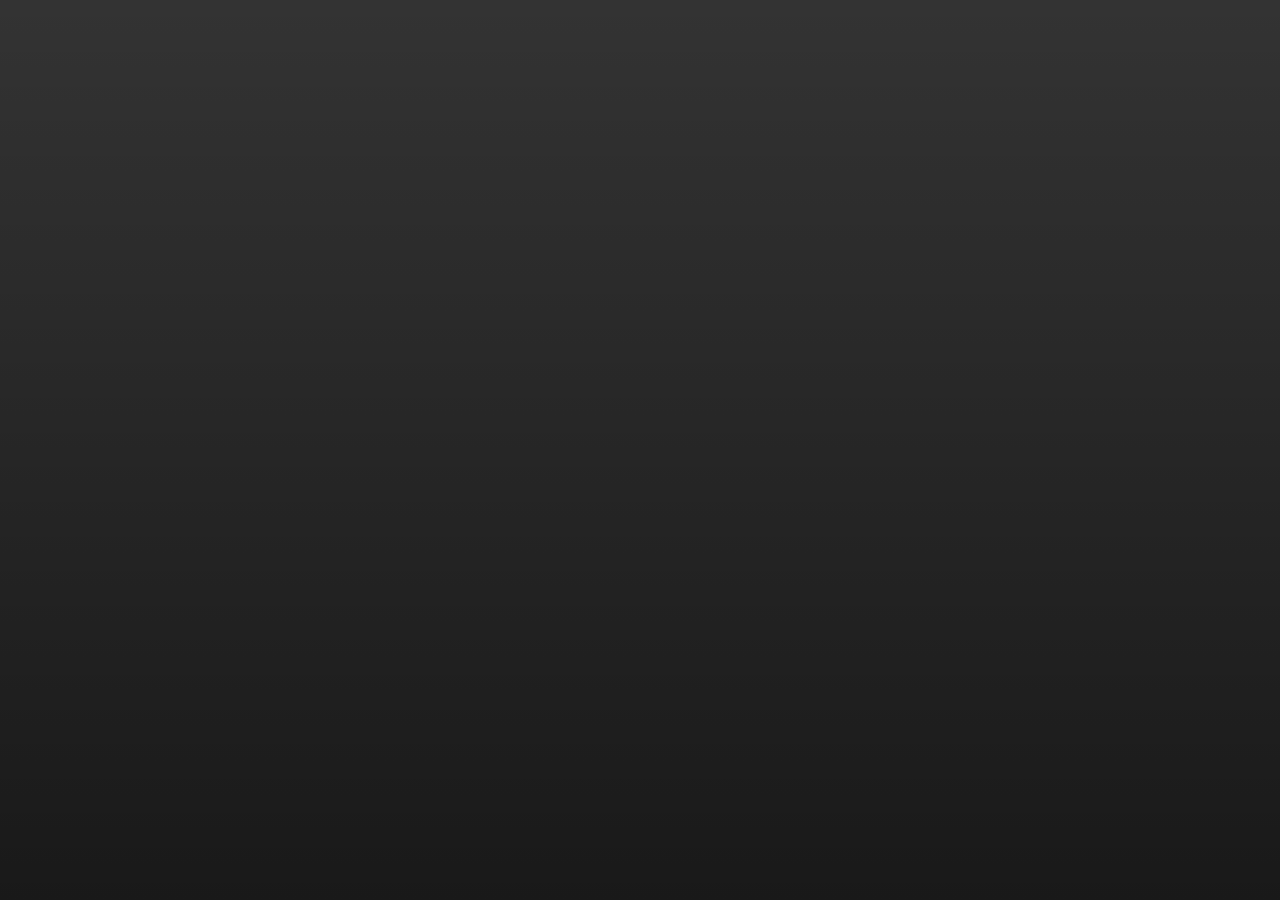
<file: frontend/gym/index.html>
<!DOCTYPE html>
<html lang="en">
<head>
<meta charset="UTF-8">
<meta name="viewport" content="width=device-width, initial-scale=1.0">
<title>Gym Hub - System Initialization</title>
<link href="https://fonts.googleapis.com/css2?family=Poppins:wght@300;400;600;700&display=swap" rel="stylesheet">
<style>
/* ---------- FULLSCREEN LOADER ---------- */
#loader {
    position: fixed;
    inset: 0;
    background: radial-gradient(circle at center, #0f2027, #000);
    display: flex;
    flex-direction: column;
    justify-content: center;
    align-items: center;
    z-index: 9999;
}

.loader-ring {
    width: 90px;
    height: 90px;
    border-radius: 50%;
    border: 6px solid rgba(255,255,255,0.1);
    border-top: 6px solid #00f6ff;
    box-shadow: 0 0 35px rgba(0,246,255,0.9);
    animation: spin 1s linear infinite;
}

@keyframes spin { 100% { transform: rotate(360deg); } }

#loader h3 {
    margin-top: 20px;
    color: #00f6ff;
    letter-spacing: 4px;
    text-transform: uppercase;
    text-shadow: 0 0 15px #00f6ff;
}

/* ---------- BODY & BACKGROUND ---------- */
body {
    margin: 0;
    font-family: 'Poppins', sans-serif;
    background: linear-gradient(rgba(0,0,0,0.8), rgba(0,0,0,0.9)),
                url("https://images.unsplash.com/photo-1583454110551-21f2fa2afe61?auto=format&fit=crop&w=1600&q=80");
    background-size: cover;
    background-position: center;
    display: flex;
    justify-content: center;
    align-items: center;
    min-height: 100vh;
    color: #fff;
    opacity: 0;
    transition: opacity 1.5s ease;
}

body.loaded { opacity: 1; }

/* ---------- CONTAINER ---------- */
.container {
    background: rgba(255,255,255,0.06);
    backdrop-filter: blur(25px);
    padding: 40px;
    border-radius: 28px;
    width: 400px;
    border: 1px solid rgba(0,246,255,0.25);
    box-shadow: 0 0 50px rgba(0,0,0,0.8);
    animation: slideUp 1s ease forwards;
}

@keyframes slideUp {
    from { transform: translateY(40px); opacity: 0; }
    to { transform: translateY(0); opacity: 1; }
}

h2 {
    text-align: center;
    margin-bottom: 30px;
    font-size: 2em;
    letter-spacing: 2px;
    color: #00f6ff;
    text-transform: uppercase;
    text-shadow: 0 0 15px #00f6ff;
}

/* ---------- INPUTS & SELECTS ---------- */
input, select {
    width: 100%;
    padding: 14px;
    margin: 10px 0;
    border-radius: 14px;
    border: 1px solid rgba(255,255,255,0.1);
    background: rgba(0,0,0,0.3);
    color: #fff;
    font-size: 0.95em;
    transition: 0.3s;
}

input:focus, select:focus {
    outline: none;
    border-color: #ff00ff;
    box-shadow: 0 0 15px rgba(255,0,255,0.5);
}

option { background: #000; color: #fff; }

/* ---------- ACTION BUTTON ---------- */
button {
    width: 100%;
    padding: 15px;
    margin-top: 20px;
    border-radius: 14px;
    border: none;
    background: linear-gradient(135deg, #00f6ff, #00bcd4);
    color: #000;
    font-weight: 800;
    text-transform: uppercase;
    letter-spacing: 1.5px;
    cursor: pointer;
    box-shadow: 0 0 20px rgba(0,246,255,0.5);
    transition: 0.4s ease;
}

button:hover {
    transform: translateY(-3px);
    box-shadow: 0 0 35px #00f6ff;
}

/* ---------- TOGGLE TEXT ---------- */
p {
    text-align: center;
    margin-top: 25px;
    font-size: 0.85em;
    color: #ccc;
}

span {
    color: #ff00ff;
    cursor: pointer;
    font-weight: 700;
    text-decoration: underline;
}

span:hover { text-shadow: 0 0 10px #ff00ff; }
</style>
</head>
<body>

<div id="loader">
    <div class="loader-ring"></div>
    <h3>INITIALIZING UNIT</h3>
    <p>STAY STRONG...</p>
</div>

<div class="container">
    <div id="login-form">
        <h2>login</h2>
        <form id="loginForm">
            <input type="email" id="loginEmail" placeholder="ENTER EMAIL" required>
            <input type="password" id="loginPassword" placeholder="ENTER PASSWORD" required>
            <select id="loginRole" required>
                <option value="">SELECT</option>
                <option value="user">USER</option>
                <option value="trainer">TRAINER</option>
                <option value="admin">SADMIN</option>
            </select>
            <button type="submit">submit</button>
            <p>Don't have an account? <span onclick="toggleForm()">Register New ID</span></p>
        </form>
    </div>

    <div id="register-form" style="display:none;">
        <h2>Bio-Registration</h2>
        <form id="registerForm">
            <input type="text" id="regName" placeholder="FULL NAME" required>
            <input type="email" id="regEmail" placeholder="EMAIL" required>
            <input type="password" id="regPassword" placeholder="PASSWORD" required>
            <div style="display: flex; gap: 10px;">
                <input type="number" id="regAge" placeholder="AGE" required>
                <input type="number" id="regHeight" placeholder="HT (CM)" required>
                <input type="number" id="regWeight" placeholder="WT (KG)" required>
            </div>
            <select id="regGoal" required>
                <option value="">SELECT</option>
                <option value="muscle">MUSCLE GAIN</option>
                <option value="weight_loss">WEIGHT LOSS</option>
            </select>
            <select id="regRole" required>
                <option value="">CLEARANCE LEVEL</option>
                <option value="user">USER</option>
                <option value="trainer">TRAINER</option>
            </select>
            <button type="submit">Submit</button>
            <p>ID already exists? <span onclick="toggleForm()">LOGIN</span></p>
        </form>
    </div>
</div>

<script src="script.js"></script>
<script>
const loginFormDiv = document.getElementById('login-form');
const registerFormDiv = document.getElementById('register-form');

function toggleForm() {
    if (loginFormDiv.style.display === 'none') {
        loginFormDiv.style.display = 'block';
        registerFormDiv.style.display = 'none';
    } else {
        loginFormDiv.style.display = 'none';
        registerFormDiv.style.display = 'block';
    }
}

// Register Form Handler
document.getElementById('registerForm').addEventListener('submit', async function(e){
    e.preventDefault();
    const submitBtn = this.querySelector('button[type="submit"]');
    const originalText = submitBtn.textContent;

    // Prevent duplicate submission
    submitBtn.disabled = true;
    submitBtn.textContent = 'TRANSMITTING...';

    const userData = {
        name: document.getElementById('regName').value,
        email: document.getElementById('regEmail').value,
        password: document.getElementById('regPassword').value,
        age: document.getElementById('regAge').value,
        height: document.getElementById('regHeight').value,
        weight: document.getElementById('regWeight').value,
        goal: document.getElementById('regGoal').value,
        role: document.getElementById('regRole').value
    };

    try {
        const response = await GymApi.register(userData);
        alert('[SYSTEM]: Bio-Registration successful. Proceed to Link.');
        document.getElementById('registerForm').reset();
        toggleForm();
    } catch (err) {
        alert('[ERROR]: ' + (err.message || 'Registration failed'));
    } finally {
        submitBtn.disabled = false;
        submitBtn.textContent = originalText;
    }
});

// Login Form Handler
document.getElementById('loginForm').addEventListener('submit', async function(e){
    e.preventDefault();
    const submitBtn = this.querySelector('button[type="submit"]');
    const originalText = submitBtn.textContent;

    // Prevent duplicate submission
    submitBtn.disabled = true;
    submitBtn.textContent = 'AUTHENTICATING...';

    const email = document.getElementById('loginEmail').value;
    const password = document.getElementById('loginPassword').value;
    const role = document.getElementById('loginRole').value;

    try {
        const result = await GymApi.login(email, password, role);
        alert(`[SYSTEM]: Access granted, ${result.user.name}. Loading Training Arc.`);
        window.location.href = 'dashboard.html';
    } catch (err) {
        alert('[ACCESS DENIED]: ' + (err.message || 'Invalid credentials or clearance level.'));
    } finally {
        submitBtn.disabled = false;
        submitBtn.textContent = originalText;
    }
});

window.addEventListener("load", () => {
    setTimeout(() => {
        document.getElementById("loader").style.display = "none";
        document.body.classList.add("loaded");
    }, 1800);
});
</script>
</body>
</html>
</file>
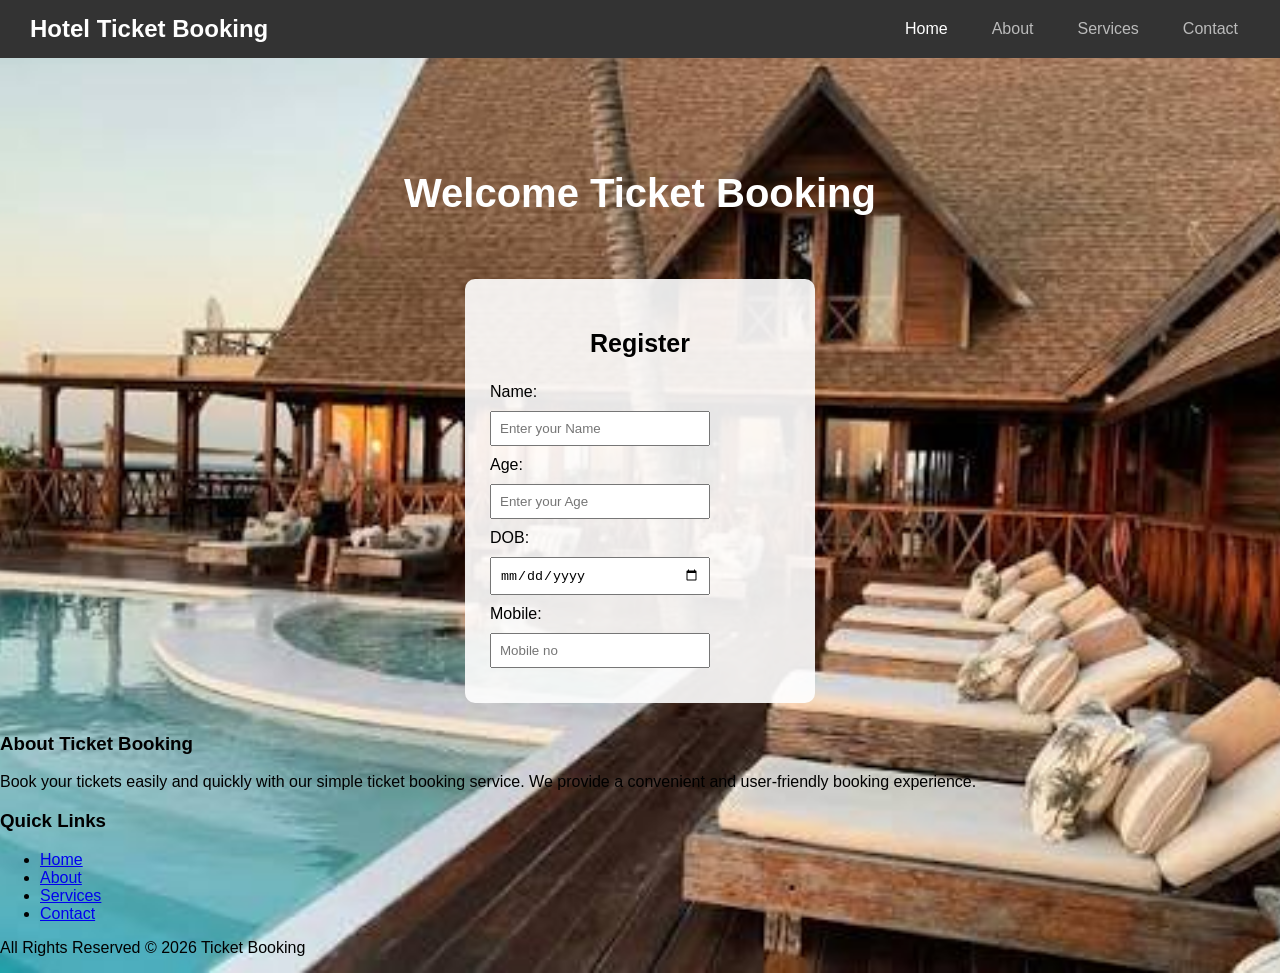
<file: frontend/demo.html>
<!DOCTYPE html>
<html lang="en">

<head>
    <meta charset="UTF-8">
    <meta name="viewport" content="width=device-width, initial-scale=1.0">

    <title>Hotel Ticket Booking</title>

    <style>
        * {
            box-sizing: border-box;
        }

        body {
            margin: 0;
            min-height: 100vh;
            background-image: url("bg5.jpg");
            background-size: cover;
            background-position: center;
            background-repeat: no-repeat;
            font-family: sans-serif;
        }

        .navbar {
            display: flex;
            justify-content: space-between;
            align-items: center;
            background-color: #333;
            padding: 15px 30px;
        }

        .d1 {
            color: #fff;
            font-size: 24px;
            font-weight: bold;
        }

        .nav-links {
            list-style-type: none;
            margin: 0;
            padding: 0;
            display: flex;
            gap: 20px;
        }

        .nav-links a {
            text-decoration: none;
            color: #bbb;
            font-size: 16px;
            padding: 8px 12px;
            transition: color 0.3s ease;
        }

        .nav-links a:hover,
        .nav-links a.active {
            color: #fff;
        }

        .ce {
            display: flex;
            justify-content: center;
            align-items: center;
            margin-top: 80px;
        }

        .ce h1 {
            color: white;
            font-size: 40px;
            text-align: center;
        }

        .form-container {
            width: 350px;
            margin: 30px auto;
            padding: 25px;
            background-color: rgba(255, 255, 255, 0.9);
            border-radius: 10px;
        }

        .form-container h3 {
            text-align: center;
            font-size: 25px;
        }

        .form-container label {
            display: inline-block;
            width: 80px;
            margin-bottom: 10px;
        }

        .form-container input {
            padding: 8px;
            width: 220px;
            margin-bottom: 10px;
        }
    </style>
</head>

<body>

    <nav class="navbar">

        <div class="d1">
            Hotel Ticket Booking
        </div>

        <ul class="nav-links">
            <li><a href="#" class="active">Home</a></li>
            <li><a href="#">About</a></li>
            <li><a href="#">Services</a></li>
            <li><a href="#">Contact</a></li>
        </ul>

    </nav>

    <section class="ce">
        <h1>Welcome Ticket Booking</h1>
    </section>

    <section class="form-container">

        <form action="" method="post">

            <h3>Register</h3>

            <label for="name">Name:</label>
            <input type="text" id="name" placeholder="Enter your Name">
            <br>

            <label for="age">Age:</label>
            <input type="number" id="age" placeholder="Enter your Age">
            <br>

            <label for="dob">DOB:</label>
            <input type="date" id="dob">
            <br>

            <label for="mobile">Mobile:</label>
            <input type="tel" id="mobile" placeholder="Mobile no">

        </form>

    </section>
    <footer class="footer">

        <div class="footer-content">

            <!-- Left Side -->
            <div class="footer-left">

                <h3>About Ticket Booking</h3>

                <p>
                    Book your tickets easily and quickly with our
                    simple ticket booking service. We provide a
                    convenient and user-friendly booking experience.
                </p>

            </div>


            <!-- Right Side -->
            <div class="footer-right">

                <h3>Quick Links</h3>

                <ul class="quick-links">
                    <li><a href="#">Home</a></li>
                    <li><a href="#">About</a></li>
                    <li><a href="#">Services</a></li>
                    <li><a href="#">Contact</a></li>
                </ul>

            </div>

        </div>


        <!-- Copyright -->
        <div class="copyright">

            <p>
                All Rights Reserved &copy; 2026 Ticket Booking
            </p>

        </div>

    </footer>

</body>

</html>
</file>
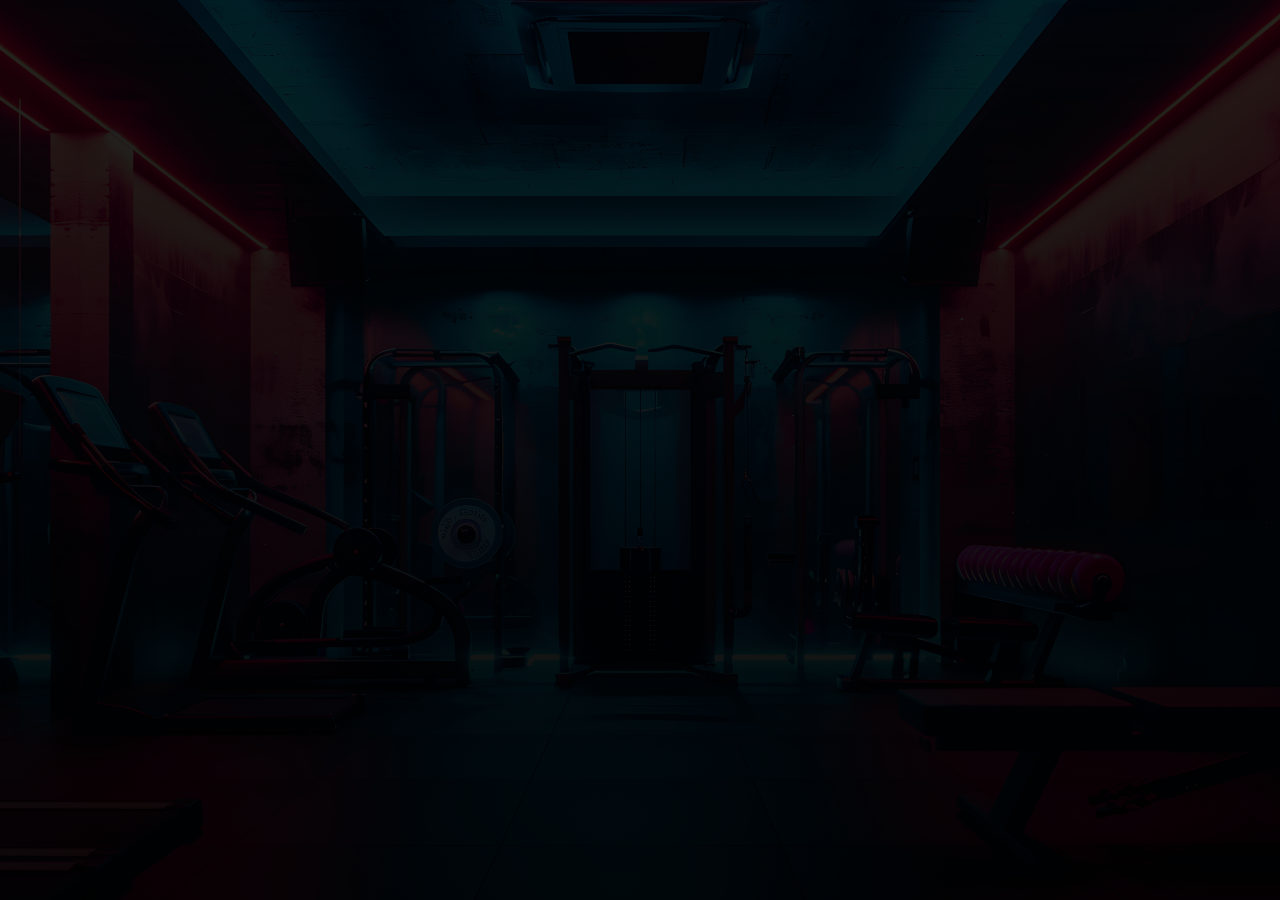
<file: frontend/gym/chatbot.html>
<!DOCTYPE html>
<html lang="en">
<head>
<meta charset="UTF-8">
<meta name="viewport" content="width=device-width, initial-scale=1.0">
<title>AI Fitness Chatbot</title>
<link href="https://fonts.googleapis.com/css2?family=Poppins:wght@300;400;600;700&display=swap" rel="stylesheet">
<style>
* { box-sizing: border-box; }
body {
    margin:0;
    font-family:'Poppins',sans-serif;
    background: linear-gradient(rgba(0,0,0,.85),rgba(0,0,0,.95)),url('hi.jpg') center/cover fixed;
    color:#fff;
    display:flex;
    justify-content:center;
    padding:40px 0;
    min-height:100vh;
    opacity:0;
    transition: opacity 1.2s ease;
}
body.loaded { opacity:1; }

.container-chatbot {
    width: 100%;
    max-width:700px;
    display:flex;
    flex-direction:column;
    align-items:center;
    animation: slideUp 1s ease forwards;
    padding: 0 20px;
}
@keyframes slideUp { from { transform: translateY(30px); opacity:0; } to { transform: translateY(0); opacity:1; } }

.module-title {
    font-size:2.6em;
    letter-spacing:3px;
    color:#00f6ff;
    text-shadow:0 0 20px #00f6ff,0 0 40px rgba(0,246,255,0.3);
    margin-bottom:30px;
    text-transform:uppercase;
    text-align:center;
}

.chat-box {
    background: rgba(255,255,255,0.06);
    backdrop-filter: blur(25px);
    width:100%;
    height:450px;
    border-radius:26px;
    padding:25px;
    overflow-y:auto;
    border:1px solid rgba(0,246,255,0.2);
    box-shadow:0 0 50px rgba(0,0,0,0.8);
    display:flex;
    flex-direction:column;
}

.message {
    max-width:85%;
    padding:14px 20px;
    margin:10px 0;
    border-radius:20px;
    font-size:0.95em;
    line-height:1.5;
    animation: popIn 0.4s cubic-bezier(0.175,0.885,0.32,1.275);
}

@keyframes popIn { from { transform:scale(0.8); opacity:0; } to { transform:scale(1); opacity:1; } }

.user-message {
    background: rgba(0,246,255,0.15);
    color: #00f6ff;
    align-self:flex-end;
    border:1px solid rgba(0,246,255,0.3);
    border-bottom-right-radius:4px;
}

.bot-message {
    background: linear-gradient(135deg, rgba(255,0,255,0.2), rgba(255,0,255,0.1));
    color: #fff;
    align-self:flex-start;
    border:1px solid rgba(255,0,255,0.4);
    border-bottom-left-radius:4px;
}

.chat-input {
    display:flex;
    gap:15px;
    margin-top:20px;
    width:100%;
}

.chat-input input {
    flex:1;
    padding:15px;
    border-radius:16px;
    border:1px solid rgba(255,255,255,0.1);
    background: rgba(0,0,0,0.4);
    color:#fff;
    font-size:1em;
}

.chat-input input:focus {
    outline:none;
    border-color:#00f6ff;
    box-shadow:0 0 20px rgba(0,246,255,0.4);
}

.chat-input button {
    padding:15px 30px;
    border-radius:16px;
    border:none;
    cursor:pointer;
    background: linear-gradient(135deg,#00f6ff,#00bcd4);
    color:#000;
    font-weight:800;
    text-transform:uppercase;
}

.chat-input button:hover {
    transform: scale(1.05);
    box-shadow:0 0 25px #00f6ff;
}

#loader {
    position:fixed;
    inset:0;
    background:radial-gradient(circle,#0f2027,#000);
    display:flex;
    flex-direction:column;
    justify-content:center;
    align-items:center;
    z-index:9999;
}
.loader-ring {
    width:80px;
    height:80px;
    border-radius:50%;
    border:5px solid rgba(255,255,255,0.1);
    border-top:5px solid #ff00ff;
    animation:spin 1s linear infinite;
}
@keyframes spin { 100%{ transform: rotate(360deg); } }
</style>
</head>
<body>

<div id="loader">
    <div class="loader-ring"></div>
    <h3>TACTICAL SYNC</h3>
    <p>Connecting to Fitness Core...</p>
</div>

<div class="container-chatbot">
    <h1 class="module-title">AI Fitness Chatbot</h1>
    <div id="chat-box" class="chat-box">
        <div class="message bot-message">How can I assist you today? Ask about Diet, Workout, Injury, Recovery, Supplements, or Protocols.</div>
    </div>

    <div class="chat-input">
        <input type="text" id="user-input" placeholder="Type your question...">
        <button id="send-btn">Send</button>
    </div>
</div>

<script>
const chatBox = document.getElementById('chat-box');
const userInput = document.getElementById('user-input');
const sendBtn = document.getElementById('send-btn');

function appendMessage(message,sender){
    const msgDiv = document.createElement('div');
    msgDiv.classList.add('message', sender==='user'?'user-message':'bot-message');
    msgDiv.textContent = message;
    chatBox.appendChild(msgDiv);
    chatBox.scrollTop = chatBox.scrollHeight;
}

// Advanced bot logic
function botReply(input){
    input = input.toLowerCase();
    let response = "I can provide guidance on Diet, Workout, Injuries, Recovery, Supplements, and Training Protocols.";

    // Diet
    if(input.includes("diet") || input.includes("calorie") || input.includes("eat") || input.includes("nutrition")){
        response = "🍗 [Diet]: For muscle gain, eat high-protein foods like chicken, eggs, whey. For fat loss, maintain a caloric deficit with vegetables and fiber.";
    }
    // Workout
    else if(input.includes("workout") || input.includes("exercise") || input.includes("training")){
        response = "🏋️ [Workout]: Start with 3-4 days/week of full-body compound movements. Include squats, deadlifts, presses, and pull-ups. Adjust intensity weekly.";
    }
    // Injury
    else if(input.includes("pain") || input.includes("injury") || input.includes("knee") || input.includes("shoulder")){
        if(input.includes("knee")) response = "⚠️ [Injury Advice]: Avoid heavy squats or lunges. Ice and rest recommended for 2-3 days.";
        else if(input.includes("shoulder")) response = "⚠️ [Injury Advice]: Avoid overhead pressing. Do mobility and rotator cuff exercises.";
        else response = "⚠️ [Injury Advice]: Rest, hydrate, and consult a professional if pain persists.";
    }
    // Recovery
    else if(input.includes("rest") || input.includes("recovery") || input.includes("sleep")){
        response = "💤 [Recovery]: Take 1-2 rest days per week. Ensure 7-8 hours of sleep, stay hydrated, and do light stretching.";
    }
    // Supplements
    else if(input.includes("supplement") || input.includes("protein") || input.includes("creatine") || input.includes("multivitamin")){
        response = "💊 [Supplements]: Whey protein, Creatine, Multivitamins, Omega-3s. Use as per your goal and diet plan.";
    }
    // Protocols
    else if(input.includes("protocol") || input.includes("plan") || input.includes("routine")){
        response = "📋 [Protocol]: Warm-up 10 min, strength training 45 min, cardio 20 min. Track your sets, reps, and progressive overload weekly.";
    }
    // Greeting
    else if(input.includes("hi") || input.includes("hello")){
        response = "Hello! Ask me about Diet, Workout, Injuries, Recovery, Supplements, or Protocols.";
    }

    appendMessage(response,'bot');
}

function sendMessage(){
    const input = userInput.value.trim();
    if(!input) return;
    appendMessage(input,'user');
    userInput.value = "";
    setTimeout(()=>botReply(input),500);
}

sendBtn.addEventListener('click', sendMessage);
userInput.addEventListener('keypress',(e)=>{ if(e.key==='Enter') sendMessage(); });

window.addEventListener("load",()=>{
    setTimeout(()=>{
        document.getElementById("loader").style.display="none";
        document.body.classList.add("loaded");
    },1200);
});
</script>

</body>
</html>
</file>
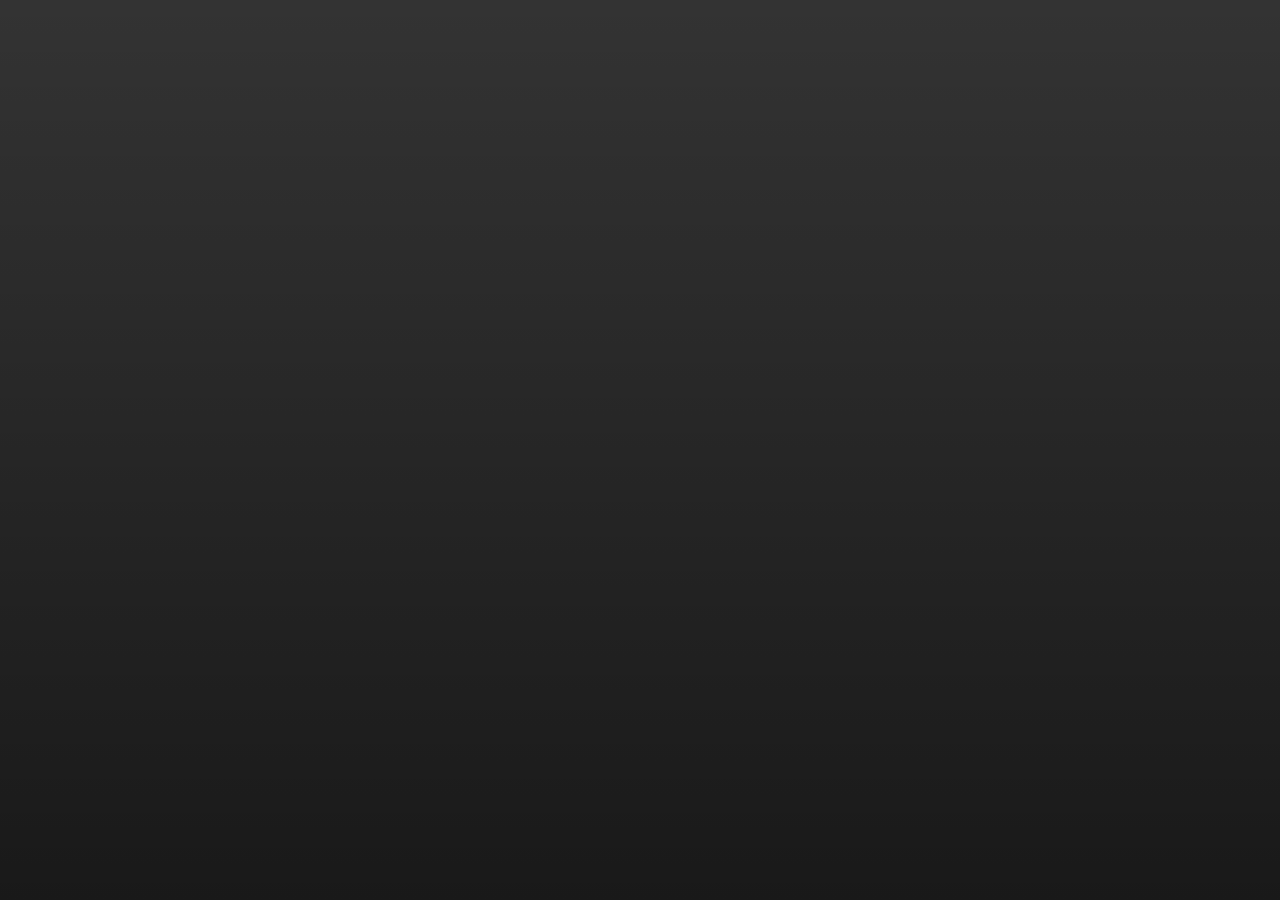
<file: frontend/gym/dashboard.html>
<!DOCTYPE html>
<html lang="en">
<head>
<meta charset="UTF-8">
<meta name="viewport" content="width=device-width, initial-scale=1.0">
<title>Gym Hub - Command Dashboard</title>
<link href="https://fonts.googleapis.com/css2?family=Poppins:wght@300;400;600;700&display=swap" rel="stylesheet">
<style>
/* DASHBOARD LOADER */
#loader {
    position: fixed;
    inset: 0;
    background: radial-gradient(circle at center, #0f2027, #000);
    display: flex;
    flex-direction: column;    justify-content: center;
    align-items: center;
    z-index: 9999;
}

.loader-ring {
    width: 90px;
    height: 90px;
    border-radius: 50%;
    border: 6px solid rgba(255,255,255,0.1);
    border-top: 6px solid #00f6ff;
    animation: spin 1s linear infinite;
    box-shadow: 0 0 35px rgba(0,246,255,0.9);
}

@keyframes spin { 100% { transform: rotate(360deg); } }

#loader h3 {
    margin-top: 20px;
    letter-spacing: 4px;
    color: #00f6ff;
    text-shadow: 0 0 15px #00f6ff;
    text-transform: uppercase;
}

/* SMOOTH PAGE REVEAL */
body {
    margin: 0;
    font-family: 'Poppins', sans-serif;
    background: linear-gradient(rgba(0,0,0,0.8), rgba(0,0,0,0.95)),
                url('hi.jpg') no-repeat center center fixed;
    background-size: cover;
    color: #fff;
    display: flex;
    flex-direction: column;
    align-items: center;
    min-height: 100vh;
    opacity: 0;
    transition: opacity 1.5s ease;
}

body.loaded { opacity: 1; }

/* TITLE & SYSTEM STATUS */
h1 {
    margin-top: 50px;
    font-size: 2.8em;
    letter-spacing: 4px;
    color: #00f6ff;
    text-transform: uppercase;
    text-shadow: 0 0 20px rgba(0,246,255,0.6);
    animation: titleFloat 4s ease-in-out infinite;
}

@keyframes titleFloat {
    0%, 100% { transform: translateY(0); }
    50% { transform: translateY(-10px); }
}

.system-status {
    color: #ff00ff;
    font-weight: 600;
    letter-spacing: 2px;
    margin-bottom: 30px;
    text-transform: uppercase;
    font-size: 0.9em;
}

/* NAV CONTAINER */
.dashboard-nav {
    display: grid;
    grid-template-columns: repeat(auto-fit, minmax(260px, 1fr));
    gap: 30px;
    width: 90%;
    max-width: 1000px;
    margin-top: 20px;
}

/* BUTTON CARDS */
.nav-btn {
    padding: 40px 25px;
    border-radius: 25px;
    background: rgba(255,255,255,0.06);
    backdrop-filter: blur(20px);
    border: 1px solid rgba(0,246,255,0.2);
    color: #fff;
    cursor: pointer;
    font-size: 1.1em;
    font-weight: 700;
    text-transform: uppercase;
    letter-spacing: 1.5px;
    position: relative;
    overflow: hidden;
    transition: all 0.4s cubic-bezier(0.175, 0.885, 0.32, 1.275);
}

.nav-btn::before {
    content: '';
    position: absolute;
    top: 0; left: -100%;
    width: 100%; height: 100%;
    background: linear-gradient(90deg, transparent, rgba(255,255,255,0.1), transparent);
    transition: 0.5s;
}

.nav-btn:hover::before { left: 100%; }

.nav-btn:hover {
    transform: translateY(-12px);
    background: linear-gradient(135deg, #00f6ff, #00bcd4);
    color: #000;
    border-color: #fff;
    box-shadow: 0 15px 45px rgba(0,246,255,0.5);
}

/* LOGOUT BUTTON */
.logout-btn {
    margin: 60px 0 40px;
    padding: 15px 40px;
    border-radius: 18px;
    background: transparent;
    color: #ff0055;
    font-weight: 700;
    text-transform: uppercase;
    letter-spacing: 2px;
    border: 2px solid #ff0055;
    cursor: pointer;
    transition: 0.3s;
}

.logout-btn:hover {
    background: #ff0055;
    color: #fff;
    box-shadow: 0 0 30px #ff0055;
    transform: scale(1.05);
}

/* STATS PANEL */
.stats-panel {
    display: flex;
    gap: 15px;
    flex-wrap: wrap;
    justify-content: center;
    width: 90%;
    max-width: 1000px;
    margin-bottom: 25px;
}
.stat-card {
    background: rgba(255,255,255,0.06);
    backdrop-filter: blur(15px);
    border: 1px solid rgba(0,246,255,0.25);
    padding: 15px 20px;
    border-radius: 18px;
    text-align: center;
    min-width: 140px;
    flex: 1 1 140px;
    box-shadow: 0 5px 20px rgba(0,0,0,0.5);
    transition: 0.3s;
}
.stat-card:hover {
    border-color: #00f6ff;
    transform: translateY(-4px);
    box-shadow: 0 10px 25px rgba(0,246,255,0.3);
}
.stat-label {
    display: block;
    font-size: 0.72em;
    letter-spacing: 2px;
    color: #ff00ff;
    text-transform: uppercase;
    font-weight: 700;
    margin-bottom: 6px;
}
.stat-value {
    display: block;
    font-size: 1.15em;
    font-weight: 800;
    color: #00f6ff;
    letter-spacing: 1px;
}

/* RESPONSIVE */
@media(max-width: 768px){
    h1 { font-size: 1.8em; }
    .dashboard-nav { grid-template-columns: 1fr; }
    .stats-panel { flex-direction: column; }
}
</style>
</head>
<body>

<div id="loader">
    <div class="loader-ring"></div>
    <h3>SYSTEM ACCESS</h3>
    <p>STAY STRONG</p>
</div>

<h1 id="welcome-text">ACCESS GRANTED</h1>
<div class="system-status" id="user-role">SYSTEM STATUS: OPTIMAL</div>

<!-- USER BIOMETRIC & DASHBOARD STATS -->
<div id="stats-panel" class="stats-panel">
    <div class="stat-card">
        <span class="stat-label">HEIGHT</span>
        <span class="stat-value" id="stat-height">-- cm</span>
    </div>
    <div class="stat-card">
        <span class="stat-label">WEIGHT</span>
        <span class="stat-value" id="stat-weight">-- kg</span>
    </div>
    <div class="stat-card">
        <span class="stat-label">BMI STATUS</span>
        <span class="stat-value" id="stat-bmi">--</span>
    </div>
    <div class="stat-card">
        <span class="stat-label">GOAL</span>
        <span class="stat-value" id="stat-goal">--</span>
    </div>
    <div class="stat-card">
        <span class="stat-label">ACTIVE PLAN</span>
        <span class="stat-value" id="stat-plan">--</span>
    </div>
    <div class="stat-card">
        <span class="stat-label">WORKOUTS</span>
        <span class="stat-value" id="stat-workouts">0</span>
    </div>
    <div class="stat-card">
        <span class="stat-label">CALORIES TODAY</span>
        <span class="stat-value" id="stat-calories">0 kcal</span>
    </div>
</div>

<div class="dashboard-nav">
    <button class="nav-btn" onclick="openModule('workout.html')">Workout & Training</button>
    <button class="nav-btn" onclick="openModule('diet.html')">diet & Nutrition</button>
    <button class="nav-btn" onclick="openModule('progress.html')">progress tracking</button>
    <button class="nav-btn" onclick="openModule('store.html')">suppliments & store</button>
    <button class="nav-btn" onclick="openModule('chatbot.html')">ai fitness chatbot</button>
</div>

<button class="logout-btn" onclick="logout()">LOG OUT</button>

<script src="script.js"></script>
<script>
// Authentication Check via GymApi
if (window.GymApi && GymApi.isAuthenticated()) {
    const user = GymApi.getUser();
    document.getElementById('welcome-text').textContent = `Welcome, ${user.name}`;
    document.getElementById('user-role').textContent = `RANK: ${user.role} | STATUS: ACTIVE`;

    // Fetch comprehensive dashboard summary from backend API
    GymApi.getDashboardSummary().then(summary => {
        if (summary) {
            document.getElementById('welcome-text').textContent = `Welcome, ${summary.name}`;
            document.getElementById('user-role').textContent = `RANK: ${summary.role} | STATUS: ACTIVE`;

            // Populate biometric stats
            document.getElementById('stat-height').textContent = summary.height ? `${summary.height} cm` : 'N/A';
            document.getElementById('stat-weight').textContent = summary.weight ? `${summary.weight} kg` : 'N/A';
            document.getElementById('stat-bmi').textContent = summary.bmi ? `${summary.bmi} (${summary.bmiStatus})` : (summary.bmiStatus || 'N/A');
            document.getElementById('stat-goal').textContent = summary.fitnessGoal ? summary.fitnessGoal.toUpperCase().replace('_', ' ') : 'N/A';
            document.getElementById('stat-plan').textContent = summary.activePlan || 'Rank E: Novice';
            document.getElementById('stat-workouts').textContent = summary.totalWorkouts != null ? summary.totalWorkouts : 0;
            document.getElementById('stat-calories').textContent = summary.todayCalories != null ? `${summary.todayCalories} kcal` : '0 kcal';

            // Update cached session info
            GymApi.saveSession(null, summary);
        }
    }).catch(err => {
        if (err && err.status === 401) {
            GymApi.logout();
        } else {
            console.warn('Could not load dashboard summary:', err.message);
        }
    });
} else {
    window.location.href = 'index.html';
}

function openModule(url){
    // Simulate system sound or delay if needed
    window.open(url, '_blank');
}

function logout(){
    if (window.GymApi) {
        GymApi.logout();
    } else {
        localStorage.clear();
        window.location.href = 'index.html';
    }
}

window.addEventListener("load", () => {
    setTimeout(() => {
        document.getElementById("loader").style.display = "none";
        document.body.classList.add("loaded");
    }, 1800);
});
</script>

</body>
</html>
</file>
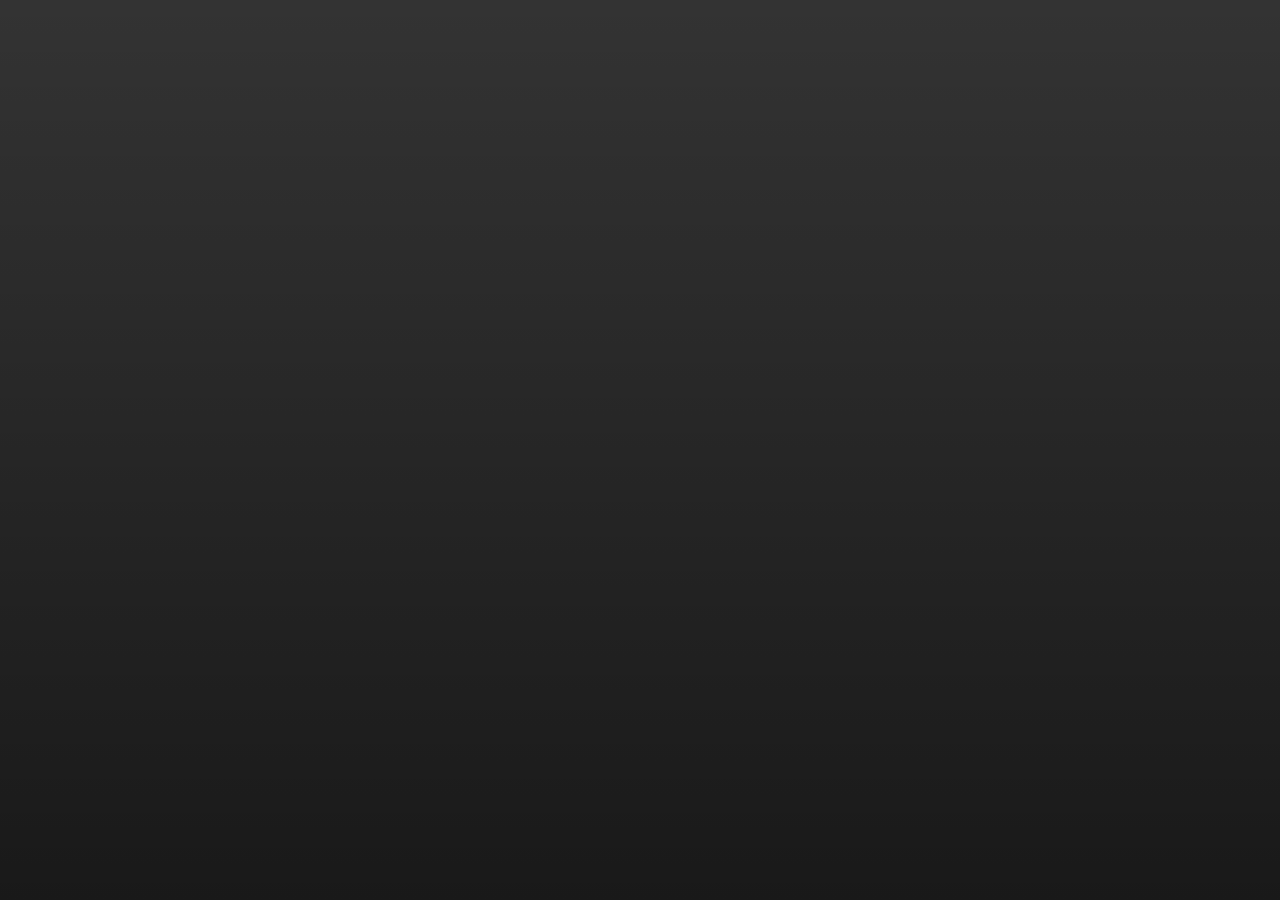
<file: frontend/gym/diet.html>
<!DOCTYPE html>
<html lang="en">
<head>
<meta charset="UTF-8">
<meta name="viewport" content="width=device-width, initial-scale=1.0">
<title>Gym Web App - Diet & Nutrition Management</title>
<link href="https://fonts.googleapis.com/css2?family=Poppins:wght@300;400;600;700&display=swap" rel="stylesheet">
<style>
* { box-sizing: border-box; }
body {
    margin: 0;
    font-family: 'Poppins', sans-serif;
    background: linear-gradient(rgba(0,0,0,0.85), rgba(0,0,0,0.95)), url('hi.jpg') no-repeat center center fixed;
    background-size: cover;
    color: #fff;
    display: flex;
    justify-content: center;
    padding: 40px 0;
    min-height: 100vh;
    opacity: 0;
    transition: opacity 1.2s ease;
}
body.loaded { opacity: 1; }

.container-diet {
    width: 90%;
    max-width: 900px;
    display: flex;
    flex-direction: column;
    align-items: center;
    animation: slideUp 1s ease forwards;
}

@keyframes slideUp {
    from { transform: translateY(30px); opacity: 0; }
    to { transform: translateY(0); opacity: 1; }
}

.module-title {
    font-size: 2.6em;
    letter-spacing: 2.5px;
    color: #00f6ff;
    text-shadow: 0 0 12px #00f6ff, 0 0 35px rgba(0,246,255,0.6);
    margin-bottom: 25px;
    text-align: center;
    text-transform: uppercase;
}

.section {
    background: rgba(255,255,255,0.07);
    backdrop-filter: blur(20px);
    width: 100%;
    margin-bottom: 25px;
    border-radius: 22px;
    padding: 30px;
    border: 1px solid rgba(0,246,255,0.25);
    box-shadow: 0 0 35px rgba(0,0,0,0.7);
    text-align: left;
}

h2 {
    color: #ff00ff;
    font-size: 1.4em;
    margin-top: 0;
    margin-bottom: 18px;
    text-shadow: 0 0 10px rgba(255,0,255,0.5);
    text-transform: uppercase;
    letter-spacing: 1px;
}

/* FORM GRID */
.form-grid {
    display: grid;
    grid-template-columns: repeat(auto-fit, minmax(200px, 1fr));
    gap: 14px;
    margin-bottom: 14px;
}

.form-grid input, .form-grid select, .calc-input {
    width: 100%;
    padding: 13px;
    border-radius: 12px;
    border: 1px solid rgba(255,255,255,0.15);
    background: rgba(0,0,0,0.35);
    color: #fff;
    font-size: 0.95em;
    font-family: 'Poppins', sans-serif;
    transition: 0.3s;
}

.form-grid select option {
    background: #111;
    color: #fff;
}

.form-grid input:focus, .form-grid select:focus, .calc-input:focus {
    outline: none;
    border-color: #00f6ff;
    box-shadow: 0 0 15px rgba(0,246,255,0.4);
}

.btn-center {
    text-align: center;
    margin-top: 15px;
}

button {
    padding: 13px 26px;
    border-radius: 12px;
    border: none;
    background: linear-gradient(135deg, #00f6ff, #00bcd4);
    color: #000;
    font-weight: 700;
    cursor: pointer;
    transition: 0.3s;
    text-transform: uppercase;
    letter-spacing: 1px;
    font-family: 'Poppins', sans-serif;
}

button:hover:not(:disabled) {
    transform: translateY(-2px);
    box-shadow: 0 0 20px #00f6ff;
}

button:disabled {
    opacity: 0.6;
    cursor: not-allowed;
}

/* STATS CHIPS */
.stats-banner {
    display: grid;
    grid-template-columns: repeat(auto-fit, minmax(150px, 1fr));
    gap: 15px;
    margin-bottom: 20px;
}

.stat-chip {
    background: rgba(255, 255, 255, 0.04);
    border: 1px solid rgba(0, 246, 255, 0.25);
    border-radius: 16px;
    padding: 15px;
    text-align: center;
    transition: 0.3s;
}

.stat-chip:hover {
    border-color: #00f6ff;
    transform: translateY(-3px);
    box-shadow: 0 8px 25px rgba(0, 246, 255, 0.2);
}

.stat-chip-label {
    display: block;
    font-size: 0.72em;
    color: #ff00ff;
    letter-spacing: 1.5px;
    text-transform: uppercase;
    font-weight: 700;
}

.stat-chip-val {
    display: block;
    font-size: 1.35em;
    color: #00f6ff;
    font-weight: 800;
    margin-top: 4px;
}

/* MEAL CARDS */
.meal-item {
    background: rgba(255,255,255,0.04);
    border-left: 4px solid #00f6ff;
    border-radius: 12px;
    padding: 16px 20px;
    margin-bottom: 12px;
    transition: 0.3s;
    display: flex;
    justify-content: space-between;
    align-items: center;
    flex-wrap: wrap;
    gap: 10px;
}

.meal-item:hover {
    background: rgba(255,255,255,0.08);
    border-left-color: #ff00ff;
    transform: translateX(4px);
}

.meal-type-badge {
    display: inline-block;
    padding: 3px 9px;
    font-size: 0.72em;
    font-weight: 700;
    text-transform: uppercase;
    border-radius: 6px;
    background: rgba(0, 246, 255, 0.15);
    color: #00f6ff;
    border: 1px solid rgba(0, 246, 255, 0.4);
    margin-left: 8px;
    vertical-align: middle;
}

.btn-delete {
    padding: 6px 14px;
    font-size: 0.75em;
    background: transparent;
    color: #ff0055;
    border: 1px solid #ff0055;
    border-radius: 8px;
    font-weight: 700;
    cursor: pointer;
    transition: 0.3s;
}

.btn-delete:hover:not(:disabled) {
    background: #ff0055;
    color: #fff;
    box-shadow: 0 0 12px #ff0055;
}

ul { list-style: none; padding: 0; margin: 0; }
li { background: rgba(255,255,255,0.05); margin: 8px 0; padding: 12px; border-radius: 8px; border-left: 4px solid #00f6ff; }

/* LOADER */
#loader {
    position: fixed;
    inset: 0;
    background: radial-gradient(circle, #0f2027, #000);
    display: flex;
    flex-direction: column;
    justify-content: center;
    align-items: center;
    z-index: 9999;
}
.loader-ring {
    width: 90px;
    height: 90px;
    border-radius: 50%;
    border: 6px solid rgba(255,255,255,0.1);
    border-top: 6px solid #00f6ff;
    animation: spin 1s linear infinite;
    box-shadow: 0 0 38px #00f6ff;
}
@keyframes spin { 100% { transform: rotate(360deg); } }
</style>
</head>
<body>

<div id="loader">
  <div class="loader-ring"></div>
  <h3 style="margin-top: 20px; color:#00f6ff; letter-spacing: 3px;">GYM HUB</h3>
  <p style="color:#ff00ff; letter-spacing: 2px; text-transform: uppercase;">Diet & Nutrition</p>
</div>

<div class="container-diet">
    <div style="text-align: left; margin-bottom: 20px; width: 100%;">
        <a href="dashboard.html" style="display: inline-block; color: #00f6ff; text-decoration: none; font-size: 0.9em; font-weight: 600; letter-spacing: 1.5px; text-transform: uppercase; border: 1px solid rgba(0,246,255,0.3); padding: 8px 16px; border-radius: 12px; background: rgba(0,246,255,0.05); transition: 0.3s;">&larr; Command Dashboard</a>
    </div>

    <h1 class="module-title">Diet & Nutrition</h1>

    <!-- DAILY NUTRITION TOTALS SECTION -->
    <div class="section">
        <div style="display: flex; justify-content: space-between; align-items: center; flex-wrap: wrap; gap: 10px; margin-bottom: 18px;">
            <h2 style="margin: 0;">Daily Nutrition Summary</h2>
            <div style="display: flex; align-items: center; gap: 8px;">
                <label for="filter-date" style="font-size: 0.85em; color: #00f6ff; font-weight: 600;">DATE:</label>
                <input type="date" id="filter-date" style="padding: 8px 12px; border-radius: 10px; border: 1px solid rgba(0,246,255,0.3); background: rgba(0,0,0,0.4); color: #fff; font-family: 'Poppins';" onchange="changeSummaryDate()">
            </div>
        </div>

        <div class="stats-banner" id="nutrition-stats-banner">
            <div class="stat-chip">
                <span class="stat-chip-label">CALORIES</span>
                <span class="stat-chip-val" id="summary-calories">0 kcal</span>
            </div>
            <div class="stat-chip">
                <span class="stat-chip-label">PROTEIN</span>
                <span class="stat-chip-val" id="summary-protein">0 g</span>
            </div>
            <div class="stat-chip">
                <span class="stat-chip-label">CARBS</span>
                <span class="stat-chip-val" id="summary-carbs">0 g</span>
            </div>
            <div class="stat-chip">
                <span class="stat-chip-label">FATS</span>
                <span class="stat-chip-val" id="summary-fats">0 g</span>
            </div>
            <div class="stat-chip">
                <span class="stat-chip-label">MEALS</span>
                <span class="stat-chip-val" id="summary-meals">0</span>
            </div>
        </div>
        <div id="target-calories-info" style="font-size: 0.85em; color: #888; font-style: italic; text-align: right;"></div>
    </div>

    <!-- LOG MEAL SECTION -->
    <div class="section">
        <h2>Record Meal / Nutrition</h2>
        <div class="form-grid">
            <input type="text" id="meal-name" placeholder="Meal Name (e.g., Grilled Chicken & Brown Rice) *" required>
            <select id="meal-type-select">
                <option value="breakfast">Breakfast</option>
                <option value="lunch" selected>Lunch</option>
                <option value="dinner">Dinner</option>
                <option value="snack">Snack</option>
            </select>
            <input type="number" id="meal-calories" placeholder="Calories (kcal) *" min="0" max="10000" required>
            <input type="number" id="meal-protein" placeholder="Protein (g)" step="0.1" min="0" max="1000">
            <input type="number" id="meal-carbs" placeholder="Carbohydrates (g)" step="0.1" min="0" max="1000">
            <input type="number" id="meal-fats" placeholder="Fats (g)" step="0.1" min="0" max="1000">
            <input type="date" id="meal-date" placeholder="Meal Date">
        </div>
        <div class="form-grid" style="grid-template-columns: 1fr;">
            <input type="text" id="meal-notes" placeholder="Optional Notes (e.g., Post-workout meal, extra veggies)" maxlength="500">
        </div>
        <div class="btn-center">
            <button id="btn-log-meal" onclick="logMeal()">Log Meal</button>
            <div id="meal-msg" style="margin-top: 14px; font-weight: 600; min-height: 20px; text-align: center;"></div>
        </div>
    </div>

    <!-- MEAL HISTORY SECTION -->
    <div class="section">
        <h2 id="history-title">Logged Meals</h2>
        <div id="meal-list"></div>
    </div>

    <!-- BMI & ENERGY TARGET CALCULATOR -->
    <div class="section">
        <h2>BMI & Energy Target Calculator</h2>
        <div class="form-grid">
            <input type="number" id="calc-height" class="calc-input" placeholder="Height (cm)">
            <input type="number" id="calc-weight" class="calc-input" placeholder="Weight (kg)">
        </div>
        <div class="btn-center">
            <button onclick="calculateBMI()">Calculate</button>
        </div>
        <div id="bmi-result" style="margin-top: 15px; font-weight: 600; text-align: center;"></div>
    </div>

    <!-- DIET PROTOCOLS & MEAL OPTIONS -->
    <div class="section">
        <h2>Diet Protocols</h2>
        <div class="form-grid">
            <select id="goal" class="calc-input">
                <option value="">Select Protocol</option>
                <option value="weight_loss">The Shred (Fat Loss Protocol)</option>
                <option value="muscle_gain">The Titan (Hypertrophy Fuel)</option>
            </select>
        </div>
        <div class="btn-center">
            <button onclick="showDietPlan()">Get Protocol</button>
        </div>
        <div id="diet-result" style="margin-top: 15px;"></div>
    </div>

    <!-- MEAL SUGGESTIONS -->
    <div class="section">
        <h2>Nutrition Suggestions</h2>
        <div class="form-grid">
            <select id="suggestion-pref" class="calc-input">
                <option value="">Select Diet Preference</option>
                <option value="veg">Plant Powered (Vegetarian)</option>
                <option value="non-veg">Pro-Protein (Omnivore / Non-Veg)</option>
            </select>
        </div>
        <div class="btn-center">
            <button onclick="showMeals()">View Options</button>
        </div>
        <div id="meal-result" style="margin-top: 15px;"></div>
    </div>

    <!-- WATER INTAKE TRACKER -->
    <div class="section">
        <h2>Hydration Tracker</h2>
        <div class="form-grid">
            <input type="number" id="water" class="calc-input" placeholder="Glasses of Water" min="1" max="50">
        </div>
        <div class="btn-center">
            <button onclick="trackWater()">Track Hydration</button>
        </div>
        <div id="water-result" style="margin-top: 15px; text-align: center; font-weight: 600;"></div>
    </div>
</div>

<script src="script.js"></script>
<script>
// Authentication check on load
if (!window.GymApi || !GymApi.isAuthenticated()) {
    window.location.href = 'index.html';
}

const todayStr = new Date().toISOString().split('T')[0];
document.getElementById('filter-date').value = todayStr;
document.getElementById('filter-date').max = todayStr;
document.getElementById('meal-date').value = todayStr;
document.getElementById('meal-date').max = todayStr;

let currentSelectedDate = todayStr;
let currentMeals = [];

// Pre-fill BMI calculator from user profile if available
const currentUser = GymApi.getUser();
if (currentUser) {
    if (currentUser.height) document.getElementById('calc-height').value = currentUser.height;
    if (currentUser.weight) document.getElementById('calc-weight').value = currentUser.weight;
}

async function loadNutritionData(date = todayStr) {
    currentSelectedDate = date;
    const historyTitle = document.getElementById('history-title');
    historyTitle.textContent = date === todayStr ? "Today's Logged Meals" : `Logged Meals for ${date}`;

    // Load Daily Summary
    try {
        const summary = await GymApi.getDailyNutritionSummary(date);
        if (summary) {
            document.getElementById('summary-calories').textContent = `${summary.totalCalories} kcal`;
            document.getElementById('summary-protein').textContent = `${summary.totalProtein} g`;
            document.getElementById('summary-carbs').textContent = `${summary.totalCarbohydrates} g`;
            document.getElementById('summary-fats').textContent = `${summary.totalFats} g`;
            document.getElementById('summary-meals').textContent = summary.mealCount;

            const targetInfo = document.getElementById('target-calories-info');
            if (summary.targetCalories) {
                targetInfo.textContent = `Daily Target: ${summary.targetCalories} kcal (Remaining: ${Math.max(0, summary.targetCalories - summary.totalCalories)} kcal)`;
            } else {
                targetInfo.textContent = '';
            }
        }
    } catch (err) {
        console.error('Failed to load nutrition summary:', err);
    }

    // Load Meals for Date
    try {
        const meals = await GymApi.getMeals(date);
        if (Array.isArray(meals)) {
            currentMeals = meals;
            displayMealList();
        }
    } catch (err) {
        console.error('Failed to load meals:', err);
        document.getElementById('meal-list').innerHTML = `<p style="color: #ff0055;">Unable to load meals: ${err.message || 'Server error'}</p>`;
    }
}

function displayMealList() {
    const container = document.getElementById('meal-list');
    if (!currentMeals || currentMeals.length === 0) {
        container.innerHTML = '<div style="color: #888; font-style: italic; text-align: center; margin: 20px 0; padding: 20px; background: rgba(255,255,255,0.03); border-radius: 12px; border: 1px dashed rgba(255,255,255,0.1);">No meals logged for this date. Record your nutrition above!</div>';
        return;
    }

    let html = '<div>';
    currentMeals.forEach(meal => {
        const typeBadge = `<span class="meal-type-badge">${meal.mealType}</span>`;
        const notesStr = meal.notes ? `<div style="margin-top: 4px; color: #999; font-size: 0.85em; font-style: italic;">Notes: ${meal.notes}</div>` : '';

        html += `
        <div class="meal-item" id="meal-row-${meal.id}">
            <div style="flex: 1 1 280px;">
                <div style="font-size: 1.05em; font-weight: 700; color: #fff;">
                    ${meal.mealName} ${typeBadge}
                </div>
                <div style="margin-top: 4px; color: #bbb; font-size: 0.9em;">
                    <strong style="color: #ff00ff;">${meal.calories} kcal</strong> &bull;
                    Protein: <span style="color: #00f6ff;">${meal.protein}g</span> |
                    Carbs: <span style="color: #00f6ff;">${meal.carbohydrates}g</span> |
                    Fats: <span style="color: #00f6ff;">${meal.fats}g</span>
                </div>
                ${notesStr}
            </div>
            <button class="btn-delete" onclick="deleteMealItem(${meal.id})">✕ Delete</button>
        </div>`;
    });
    html += '</div>';
    container.innerHTML = html;
}

function changeSummaryDate() {
    const selected = document.getElementById('filter-date').value || todayStr;
    loadNutritionData(selected);
}

async function logMeal() {
    const nameInput = document.getElementById('meal-name');
    const typeSelect = document.getElementById('meal-type-select');
    const caloriesInput = document.getElementById('meal-calories');
    const proteinInput = document.getElementById('meal-protein');
    const carbsInput = document.getElementById('meal-carbs');
    const fatsInput = document.getElementById('meal-fats');
    const dateInput = document.getElementById('meal-date');
    const notesInput = document.getElementById('meal-notes');
    const msgDiv = document.getElementById('meal-msg');
    const btn = document.getElementById('btn-log-meal');

    const mealName = nameInput.value.trim();
    const mealType = typeSelect.value;
    const calories = caloriesInput.value ? parseInt(caloriesInput.value, 10) : null;
    const protein = proteinInput.value ? parseFloat(proteinInput.value) : 0.0;
    const carbohydrates = carbsInput.value ? parseFloat(carbsInput.value) : 0.0;
    const fats = fatsInput.value ? parseFloat(fatsInput.value) : 0.0;
    const mealDate = dateInput.value || todayStr;
    const notes = notesInput.value.trim() || null;

    msgDiv.textContent = '';

    // Validation
    if (!mealName) {
        msgDiv.style.color = '#ff0055';
        msgDiv.textContent = '[ERROR]: Meal name is required.';
        return;
    }
    if (calories === null || isNaN(calories) || calories < 0 || calories > 10000) {
        msgDiv.style.color = '#ff0055';
        msgDiv.textContent = '[ERROR]: Calories must be a valid number between 0 and 10000 kcal.';
        return;
    }
    if (isNaN(protein) || protein < 0 || protein > 1000) {
        msgDiv.style.color = '#ff0055';
        msgDiv.textContent = '[ERROR]: Protein must be between 0 and 1000 grams.';
        return;
    }
    if (isNaN(carbohydrates) || carbohydrates < 0 || carbohydrates > 1000) {
        msgDiv.style.color = '#ff0055';
        msgDiv.textContent = '[ERROR]: Carbohydrates must be between 0 and 1000 grams.';
        return;
    }
    if (isNaN(fats) || fats < 0 || fats > 1000) {
        msgDiv.style.color = '#ff0055';
        msgDiv.textContent = '[ERROR]: Fats must be between 0 and 1000 grams.';
        return;
    }
    if (mealDate > todayStr) {
        msgDiv.style.color = '#ff0055';
        msgDiv.textContent = '[ERROR]: Meal date cannot be in the future.';
        return;
    }

    btn.disabled = true;
    btn.textContent = 'Recording...';

    try {
        const payload = {
            mealName,
            mealType,
            calories,
            protein,
            carbohydrates,
            fats,
            mealDate,
            notes
        };

        const saved = await GymApi.logMeal(payload);
        if (saved) {
            msgDiv.style.color = '#00f6ff';
            msgDiv.textContent = `[SYSTEM]: Meal "${saved.mealName}" (${saved.mealType}) logged successfully!`;

            nameInput.value = '';
            caloriesInput.value = '';
            proteinInput.value = '';
            carbsInput.value = '';
            fatsInput.value = '';
            notesInput.value = '';

            // Update date filter to meal date and reload summary & list
            document.getElementById('filter-date').value = mealDate;
            await loadNutritionData(mealDate);

            setTimeout(() => { msgDiv.textContent = ''; }, 4000);
        }
    } catch (err) {
        msgDiv.style.color = '#ff0055';
        msgDiv.textContent = `[ERROR]: ${err.message || 'Failed to log meal'}`;
    } finally {
        btn.disabled = false;
        btn.textContent = 'Log Meal';
    }
}

async function deleteMealItem(mealId) {
    if (!confirm('Are you sure you want to delete this meal record?')) {
        return;
    }

    const row = document.getElementById(`meal-row-${mealId}`);
    const deleteBtn = row ? row.querySelector('.btn-delete') : null;
    if (deleteBtn) {
        deleteBtn.disabled = true;
        deleteBtn.textContent = 'Deleting...';
    }

    try {
        await GymApi.deleteMeal(mealId);
        // Refresh summary and meals list
        await loadNutritionData(currentSelectedDate);
    } catch (err) {
        alert(`[ERROR]: Could not delete meal: ${err.message}`);
        if (deleteBtn) {
            deleteBtn.disabled = false;
            deleteBtn.textContent = '✕ Delete';
        }
    }
}

/* Offline Helper Calculators */
function calculateBMI() {
    const height = parseFloat(document.getElementById('calc-height').value);
    const weight = parseFloat(document.getElementById('calc-weight').value);
    if (!height || !weight || height <= 0 || weight <= 0) {
        alert('Please input positive values for height and weight');
        return;
    }

    const bmi = (weight / ((height/100) ** 2)).toFixed(1);
    let status = '';
    if(bmi < 18.5) status = 'Under Threshold';
    else if(bmi < 24.9) status = 'Optimal Condition';
    else if(bmi < 29.9) status = 'Above Baseline';
    else status = 'Critical Mass';

    const calories = Math.round(weight * 30);
    document.getElementById('bmi-result').innerHTML =
        `Status: <span style="color:#00f6ff">${status}</span> (BMI: ${bmi})<br>Daily Energy Target: <span style="color:#ff00ff">${calories} kcal</span>`;
}

function showDietPlan() {
    const goal = document.getElementById('goal').value;
    let plan = '';
    if (goal === 'weight_loss') {
        plan = `<ul>
            <li><strong>Morning:</strong> Power Oats, Whey Protein & Antioxidant Berries (400 kcal)</li>
            <li><strong>Midday:</strong> Grilled Chicken / Tofu, Brown Rice & Broccoli (550 kcal)</li>
            <li><strong>Evening Snack:</strong> Greek Yogurt & Almonds (200 kcal)</li>
            <li><strong>Night:</strong> Lean Fish / Lentil Stew & Spinach Salad (450 kcal)</li>
        </ul>`;
    } else if (goal === 'muscle_gain') {
        plan = `<ul>
            <li><strong>Morning:</strong> 4 Whole Eggs, Whole Grain Toast & Peanut Butter (650 kcal)</li>
            <li><strong>Midday:</strong> Titan Chicken / Paneer, Quinoa & Sweet Potatoes (800 kcal)</li>
            <li><strong>Pre/Post-Workout:</strong> Whey Protein Shake & Banana (350 kcal)</li>
            <li><strong>Night:</strong> Salmon / Black Bean Chilli & Avocado Salad (700 kcal)</li>
        </ul>`;
    } else {
        alert('Select your training path first');
        return;
    }
    document.getElementById('diet-result').innerHTML = plan;
}

function showMeals() {
    const pref = document.getElementById('suggestion-pref').value;
    let meals = '';
    if (pref === 'veg') {
        meals = `<ul>
            <li><strong>Paneer Power Bowl:</strong> 200g Paneer, Quinoa, Mixed Peppers & Olive Oil &bull; 580 kcal (P: 32g, C: 45g, F: 28g)</li>
            <li><strong>Lentil Muscle Soup:</strong> Yellow Moong Dal, Spinach, Garlic & Toasted Multigrain Bread &bull; 420 kcal (P: 24g, C: 62g, F: 6g)</li>
            <li><strong>Tofu Stir-Fry:</strong> Crisp Tofu Cubes, Broccoli, Soy Sesame Glaze & Jasmine Rice &bull; 490 kcal (P: 28g, C: 54g, F: 18g)</li>
        </ul>`;
    } else if (pref === 'non-veg') {
        meals = `<ul>
            <li><strong>Blaze-Grilled Chicken:</strong> 250g Chicken Breast, Steamed Asparagus & Sweet Potato &bull; 520 kcal (P: 55g, C: 42g, F: 8g)</li>
            <li><strong>Omega Salmon Fillet:</strong> Pan-seared Salmon, Wild Rice & Lemon Garlic Zucchini &bull; 610 kcal (P: 42g, C: 38g, F: 26g)</li>
            <li><strong>Elite Egg Scramble:</strong> 3 Whole Eggs, 3 Egg Whites, Avocado & Sprouted Toast &bull; 460 kcal (P: 34g, C: 28g, F: 22g)</li>
        </ul>`;
    } else {
        alert('Select preference first');
        return;
    }
    document.getElementById('meal-result').innerHTML = meals;
}

function trackWater() {
    const water = parseInt(document.getElementById('water').value, 10);
    if (!water || water <= 0) {
        alert('Log a positive number of glasses');
        return;
    }
    document.getElementById('water-result').innerHTML =
        `System Update: <span style="color:#00f6ff">${water} glasses (~${(water * 0.25).toFixed(1)}L)</span> logged today. 💧 Stay hydrated!`;
}

// Initial load
loadNutritionData(todayStr);

window.addEventListener("load", () => {
    setTimeout(() => {
        const loader = document.getElementById("loader");
        if (loader) loader.style.display = "none";
        document.body.classList.add("loaded");
    }, 700);
});
</script>
</body>
</html>
</file>
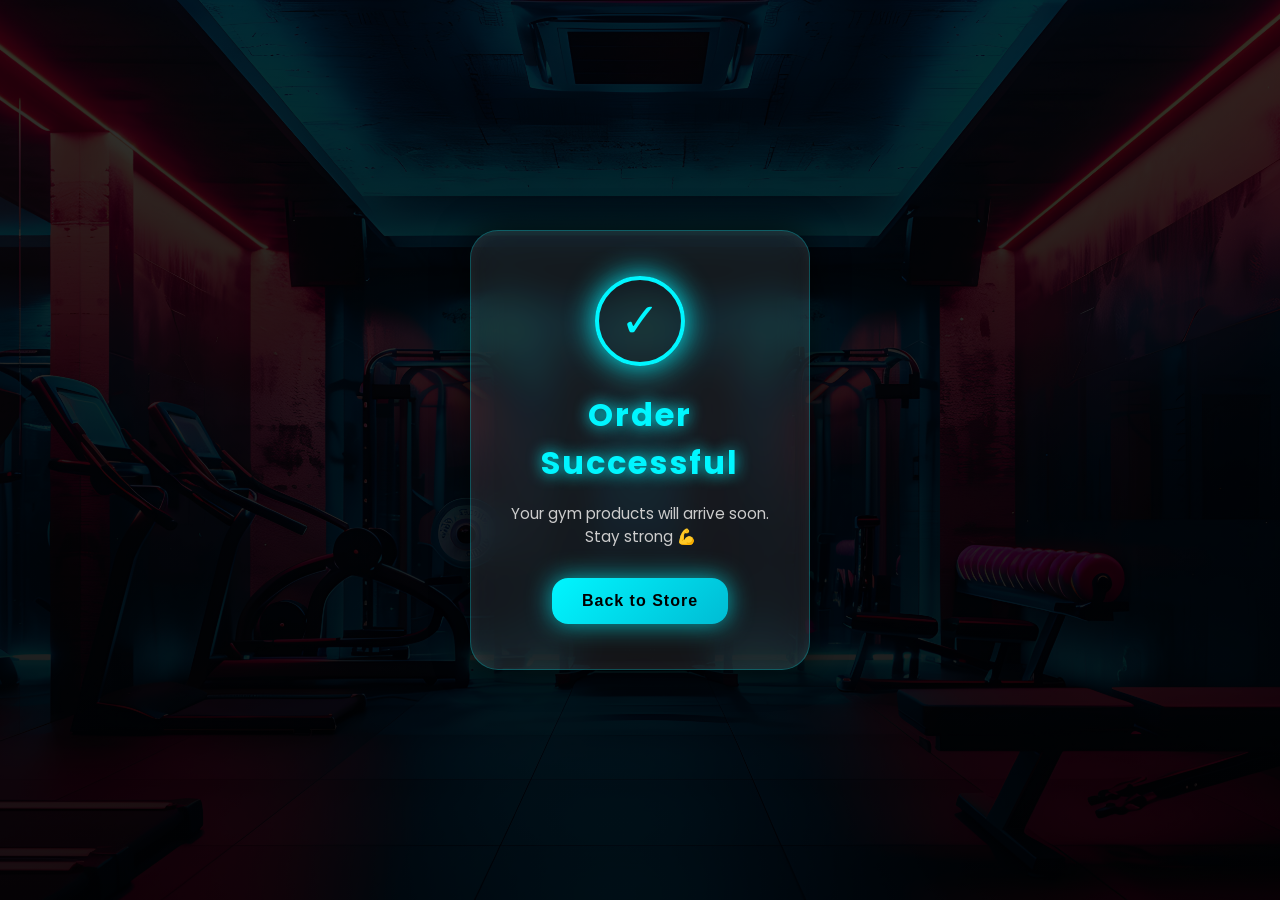
<file: frontend/gym/order-success.html>
<!DOCTYPE html>
<html lang="en">
<head>
<meta charset="UTF-8">
<title>Order Successful</title>
<meta name="viewport" content="width=device-width, initial-scale=1.0">

<link href="https://fonts.googleapis.com/css2?family=Poppins:wght@300;400;600;700&display=swap" rel="stylesheet">

<style>
*{ box-sizing:border-box; }

body{
    margin:0;
    font-family:'Poppins',sans-serif;

    background:
        linear-gradient(rgba(0,0,0,.8),rgba(0,0,0,.9)),
        url('hi.jpg') no-repeat center center fixed;
    background-size:cover;

    color:#fff;
    min-height:100vh;

    display:flex;
    justify-content:center;
    align-items:center;

    opacity:0;
    animation:fadeIn 1.2s ease forwards;
}

@keyframes fadeIn{ to{ opacity:1; } }

/* SUCCESS CARD */
.box{
    width:340px;
    padding:45px 35px;
    border-radius:28px;
    text-align:center;

    background:rgba(255,255,255,0.08);
    backdrop-filter:blur(18px);

    border:1px solid rgba(0,246,255,0.25);

    box-shadow:
        0 0 35px rgba(0,0,0,.8),
        inset 0 0 15px rgba(255,255,255,.05);

    animation:popUp .8s ease forwards;
}

@keyframes popUp{
    from{ transform:scale(.85); opacity:0; }
    to{ transform:scale(1); opacity:1; }
}

/* CHECK ANIMATION */
.check{
    width:90px;
    height:90px;
    border-radius:50%;
    margin:0 auto 25px;

    display:flex;
    justify-content:center;
    align-items:center;

    border:4px solid #00f6ff;
    box-shadow:0 0 30px #00f6ff;

    animation:pulse 2s infinite;
}

@keyframes pulse{
    50%{ box-shadow:0 0 60px #00f6ff; }
}

.check span{
    font-size:3em;
    color:#00f6ff;
}

/* TITLE */
h1{
    letter-spacing:2px;
    color:#00f6ff;
    text-shadow:0 0 15px #00f6ff;
    margin-bottom:10px;
}

p{
    color:#ccc;
    margin-bottom:30px;
    font-size:.95em;
}

/* BUTTON */
button{
    padding:14px 30px;
    border:none;
    border-radius:16px;
    cursor:pointer;

    font-size:1em;
    font-weight:700;
    letter-spacing:1px;

    background:linear-gradient(135deg,#00f6ff,#00bcd4);
    color:#000;

    box-shadow:0 0 25px rgba(0,246,255,.7);
    transition:.35s ease;
}

button:hover{
    transform:scale(1.1);
    box-shadow:0 0 45px rgba(0,246,255,1);
}

/* RESPONSIVE */
@media(max-width:480px){
    .box{ width:90%; }
}
</style>
</head>

<body>

<div class="box">
    <div class="check"><span>✓</span></div>
    <h1>Order Successful</h1>
    <p>Your gym products will arrive soon. Stay strong 💪</p>
    <button onclick="goBack()">Back to Store</button>
</div>

<script>
localStorage.removeItem("gymCart");

function goBack(){
    window.location.href = "store.html";
}
</script>

</body>
</html>
</file>
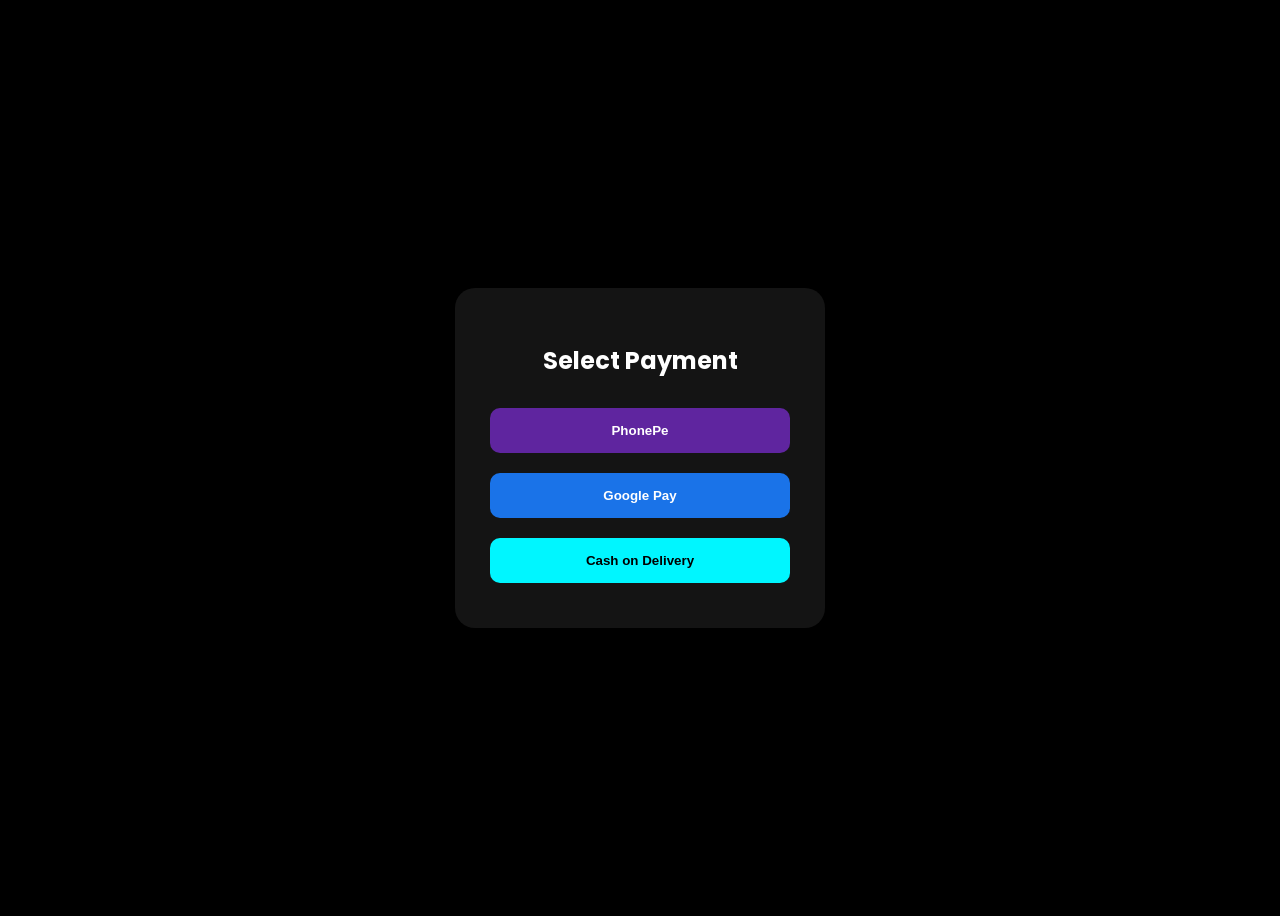
<file: frontend/gym/payment-method.htm>
<!DOCTYPE html>
<html>
<head>
<title>Payment Method</title>
<link href="https://fonts.googleapis.com/css2?family=Poppins&display=swap" rel="stylesheet">
<style>
body{
font-family:Poppins;
background:#000;
color:#fff;
display:flex;
justify-content:center;
align-items:center;
height:100vh;
}
.box{
background:rgba(255,255,255,.08);
padding:35px;
border-radius:20px;
text-align:center;
width:300px;
}
button{
width:100%;
padding:15px;
margin:10px 0;
border:none;
border-radius:10px;
font-weight:bold;
cursor:pointer;
}
.phonepe{background:#5f259f;color:#fff;}
.gpay{background:#1a73e8;color:#fff;}
.cod{background:#00f6ff;color:#000;}
</style>
</head>
<body>

<div class="box">
<h2>Select Payment</h2>
<button class="phonepe" onclick="pay()">PhonePe</button>
<button class="gpay" onclick="pay()">Google Pay</button>
<button class="cod" onclick="cod()">Cash on Delivery</button>
</div>

<script>
function pay(){ window.location.href="upi-processing.html"; }
function cod(){ window.location.href="order-success.html"; }
</script>

</body>
</html>
</file>
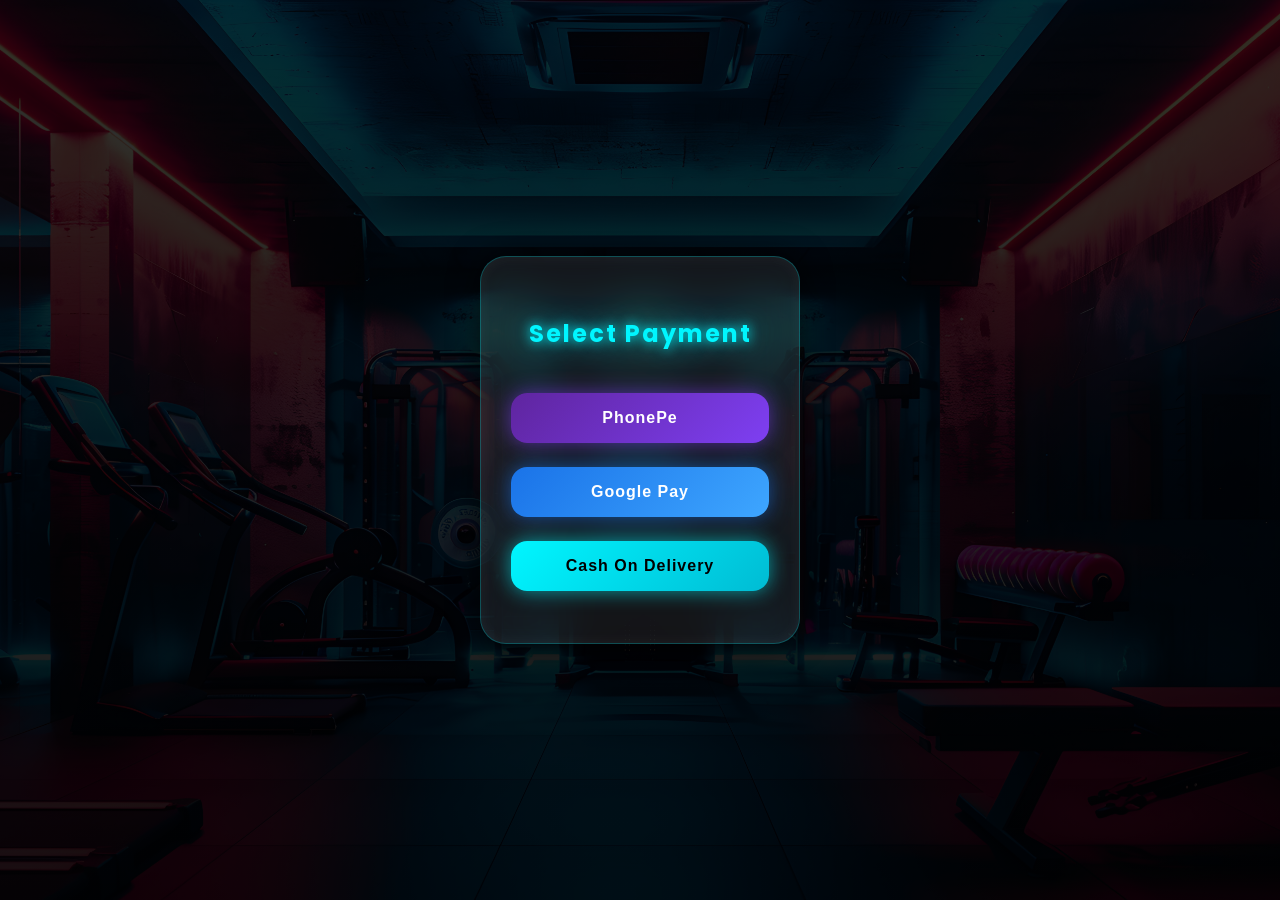
<file: frontend/gym/payment-method.html>
<!DOCTYPE html>
<html lang="en">
<head>
<meta charset="UTF-8">
<title>Payment Method</title>
<meta name="viewport" content="width=device-width, initial-scale=1.0">

<link href="https://fonts.googleapis.com/css2?family=Poppins:wght@300;400;600;700&display=swap" rel="stylesheet">

<style>
*{ box-sizing:border-box; }

body{
    margin:0;
    font-family:'Poppins',sans-serif;

    background:
        linear-gradient(rgba(0,0,0,.8),rgba(0,0,0,.9)),
        url('hi.jpg') no-repeat center center fixed;
    background-size:cover;

    color:#fff;
    min-height:100vh;

    display:flex;
    justify-content:center;
    align-items:center;

    opacity:0;
    animation:fadeIn 1.2s ease forwards;
}

@keyframes fadeIn{
    to{ opacity:1; }
}

/* GLASS BOX */
.box{
    width:320px;
    padding:40px 30px;
    border-radius:26px;
    text-align:center;

    background:rgba(255,255,255,0.08);
    backdrop-filter:blur(18px);

    border:1px solid rgba(0,246,255,0.25);

    box-shadow:
        0 0 30px rgba(0,0,0,.7),
        inset 0 0 15px rgba(255,255,255,.05);

    animation:slideUp .9s ease forwards;
}

@keyframes slideUp{
    from{ transform:translateY(35px); opacity:0; }
    to{ transform:translateY(0); opacity:1; }
}

/* TITLE */
h2{
    margin-bottom:30px;
    letter-spacing:2px;
    color:#00f6ff;
    text-shadow:
        0 0 12px #00f6ff,
        0 0 30px rgba(0,246,255,.6);

    animation:titleFloat 3s ease-in-out infinite;
}

@keyframes titleFloat{
    50%{ transform:translateY(-6px); }
}

/* BUTTONS */
button{
    width:100%;
    padding:16px;
    margin:12px 0;

    border:none;
    border-radius:16px;
    cursor:pointer;

    font-size:1em;
    font-weight:700;
    letter-spacing:1px;

    transition:.35s ease;
}

/* PHONEPE */
.phonepe{
    background:linear-gradient(135deg,#5f259f,#7e3ff2);
    color:#fff;
    box-shadow:0 0 20px rgba(126,63,242,.6);
}

.phonepe:hover{
    transform:scale(1.08);
    box-shadow:0 0 40px rgba(126,63,242,1);
}

/* GPAY */
.gpay{
    background:linear-gradient(135deg,#1a73e8,#3ea6ff);
    color:#fff;
    box-shadow:0 0 20px rgba(26,115,232,.6);
}

.gpay:hover{
    transform:scale(1.08);
    box-shadow:0 0 40px rgba(26,115,232,1);
}

/* COD */
.cod{
    background:linear-gradient(135deg,#00f6ff,#00bcd4);
    color:#000;
    box-shadow:0 0 20px rgba(0,246,255,.6);
}

.cod:hover{
    transform:scale(1.08);
    box-shadow:0 0 40px rgba(0,246,255,1);
}

/* RESPONSIVE */
@media(max-width:480px){
    .box{
        width:90%;
    }
}
</style>
</head>

<body>

<div class="box">
    <h2>Select Payment</h2>

    <button class="phonepe" onclick="pay()">PhonePe</button>
    <button class="gpay" onclick="pay()">Google Pay</button>
    <button class="cod" onclick="cod()">Cash On Delivery</button>
</div>

<script>
function pay(){
    window.location.href = "upi-processing.html";
}

function cod(){
    window.location.href = "order-success.html";
}
</script>

</body>
</html>
</file>
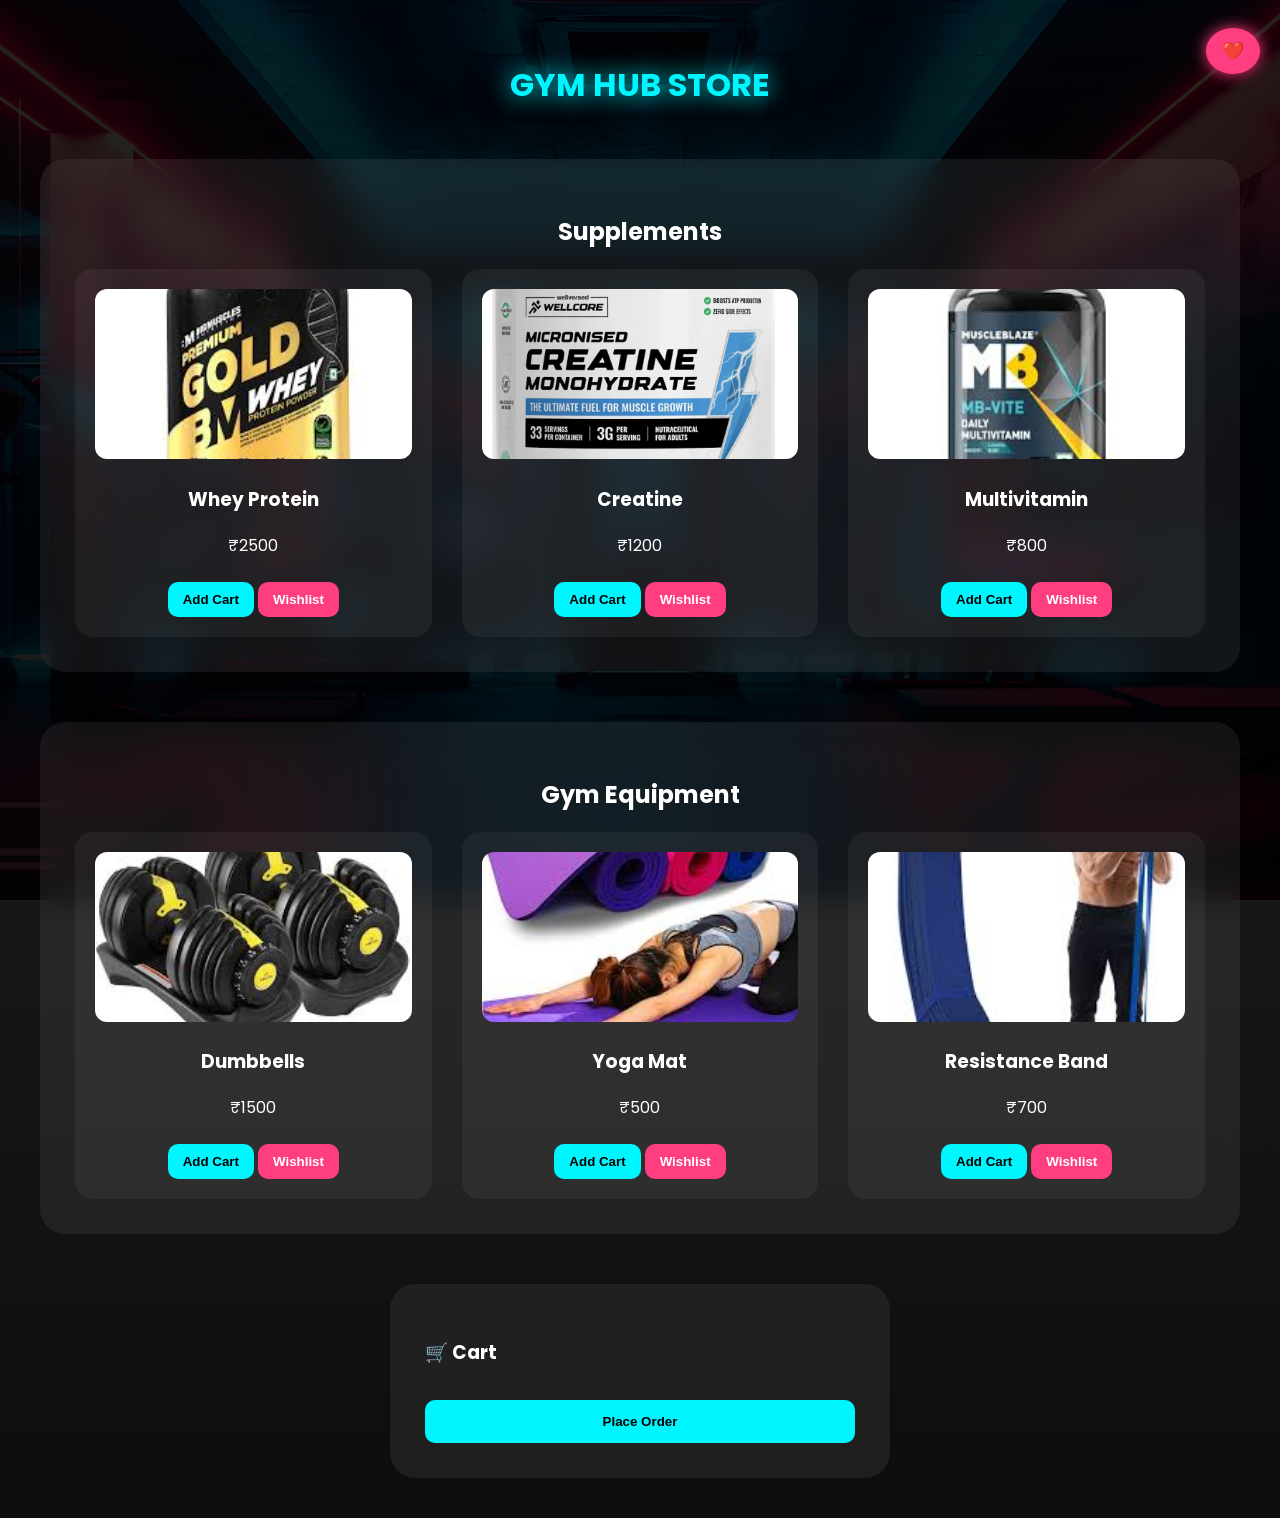
<file: frontend/gym/store.html>
<!DOCTYPE html>
<html lang="en">
<head>
<meta charset="UTF-8">
<title>Gym Hub Store</title>
<link href="https://fonts.googleapis.com/css2?family=Poppins:wght@300;400;600;700&display=swap" rel="stylesheet">

<style>
*{box-sizing:border-box}
body{
    margin:0;
    font-family:'Poppins',sans-serif;
    background:linear-gradient(rgba(0,0,0,.85),rgba(0,0,0,.95)),
               url('hi.jpg') center/cover fixed;
    color:#fff;
    padding:40px 0;
}
.container{max-width:1200px;margin:auto;text-align:center}
h1{color:#00f6ff;text-shadow:0 0 25px #00f6ff}

.section{
    background:rgba(255,255,255,.07);
    backdrop-filter:blur(16px);
    padding:35px;
    border-radius:25px;
    margin:50px 0;
}

.grid{
    display:grid;
    grid-template-columns:repeat(auto-fit,minmax(230px,1fr));
    gap:30px;
}

.card{
    background:rgba(255,255,255,.05);
    padding:20px;
    border-radius:18px;
    transition:.3s;
}
.card:hover{transform:translateY(-6px)}

.card img{
    width:100%;
    height:170px;
    object-fit:cover;
    border-radius:12px;
}

button{
    padding:10px 15px;
    margin-top:8px;
    border:none;
    border-radius:10px;
    background:#00f6ff;
    font-weight:700;
    cursor:pointer;
}
.wish-btn{background:#ff3d81;color:#fff}

.list-box{
    max-width:500px;
    margin:auto;
    text-align:left;
}

.list-box ul{list-style:none;padding:0}
.list-box li{
    display:flex;
    justify-content:space-between;
    padding:8px;
    border-bottom:1px solid rgba(255,255,255,.2);
}

.place-btn{
    width:100%;
    margin-top:15px;
    padding:14px;
}

/* Top Wishlist Icon */
#topbar{
    position:fixed;
    top:20px;
    right:20px;
}
#wishlist-btn{
    background:#ff3d81;
    color:#fff;
    font-size:18px;
    border:none;
    border-radius:50%;
    padding:12px 16px;
    cursor:pointer;
    box-shadow:0 0 15px #ff3d81;
}
</style>
</head>

<body>

<div id="topbar">
    <button id="wishlist-btn">❤️</button>
</div>

<div class="container">
<h1>GYM HUB STORE</h1>

<div class="section">
<h2>Supplements</h2>
<div id="supplements" class="grid"></div>
</div>

<div class="section">
<h2>Gym Equipment</h2>
<div id="equipment" class="grid"></div>
</div>

<div class="section list-box">
<h3>🛒 Cart</h3>
<ul id="cart"></ul>
<button class="place-btn" onclick="placeOrder()">Place Order</button>
</div>

</div>

<script>
/* ---------- DATA ---------- */
const supplements=[
{id:1,name:'Whey Protein',price:2500,img:'whey.jpeg'},
{id:2,name:'Creatine',price:1200,img:'creatine.jpg'},
{id:3,name:'Multivitamin',price:800,img:'mv.jpeg'}
];

const equipment=[
{id:101,name:'Dumbbells',price:1500,img:'db.jpeg'},
{id:102,name:'Yoga Mat',price:500,img:'yoga.jpeg'},
{id:103,name:'Resistance Band',price:700,img:'band.jpeg'}
];

let cart = JSON.parse(localStorage.getItem("gymCart")) || [];
let wishlist = JSON.parse(localStorage.getItem("gymWishlist")) || [];

/* ---------- RENDER ---------- */
function renderProducts(items, containerId){
    const box = document.getElementById(containerId);
    box.innerHTML='';
    items.forEach(p=>{
        box.innerHTML+=`
        <div class="card">
            <img src="${p.img}">
            <h3>${p.name}</h3>
            <p>₹${p.price}</p>
            <button onclick="addCart(${p.id})">Add Cart</button>
            <button class="wish-btn" onclick="addWishlist(${p.id})">Wishlist</button>
        </div>`;
    });
}

function renderCart(){
    const ul=document.getElementById("cart");
    ul.innerHTML='';
    cart.forEach((i,index)=>{
        ul.innerHTML+=`
        <li>${i.name} - ₹${i.price}
        <span style="cursor:pointer;color:red" onclick="removeCart(${index})">❌</span>
        </li>`;
    });
}

/* ---------- CART ---------- */
function addCart(id){
    const product = [...supplements,...equipment].find(p=>p.id===id);
    cart.push(product);
    localStorage.setItem("gymCart",JSON.stringify(cart));
    renderCart();
}

function removeCart(index){
    cart.splice(index,1);
    localStorage.setItem("gymCart",JSON.stringify(cart));
    renderCart();
}

/* ---------- WISHLIST ---------- */
function addWishlist(id){
    const product = [...supplements,...equipment].find(p=>p.id===id);
    if(!wishlist.some(p=>p.id===id)){
        wishlist.push(product);
        localStorage.setItem("gymWishlist",JSON.stringify(wishlist));
        alert("Added to wishlist");
    }else{
        alert("Already in wishlist");
    }
}

/* ---------- ORDER ---------- */
function placeOrder(){
    if(cart.length===0){
        alert("Cart is empty");
        return;
    }
    window.location.href="payment-method.html";
}

/* ---------- INIT ---------- */
renderProducts(supplements,'supplements');
renderProducts(equipment,'equipment');
renderCart();

document.getElementById("wishlist-btn").onclick=()=>{
    window.location.href="wishlist.html";
};
</script>

</body>
</html>
</file>
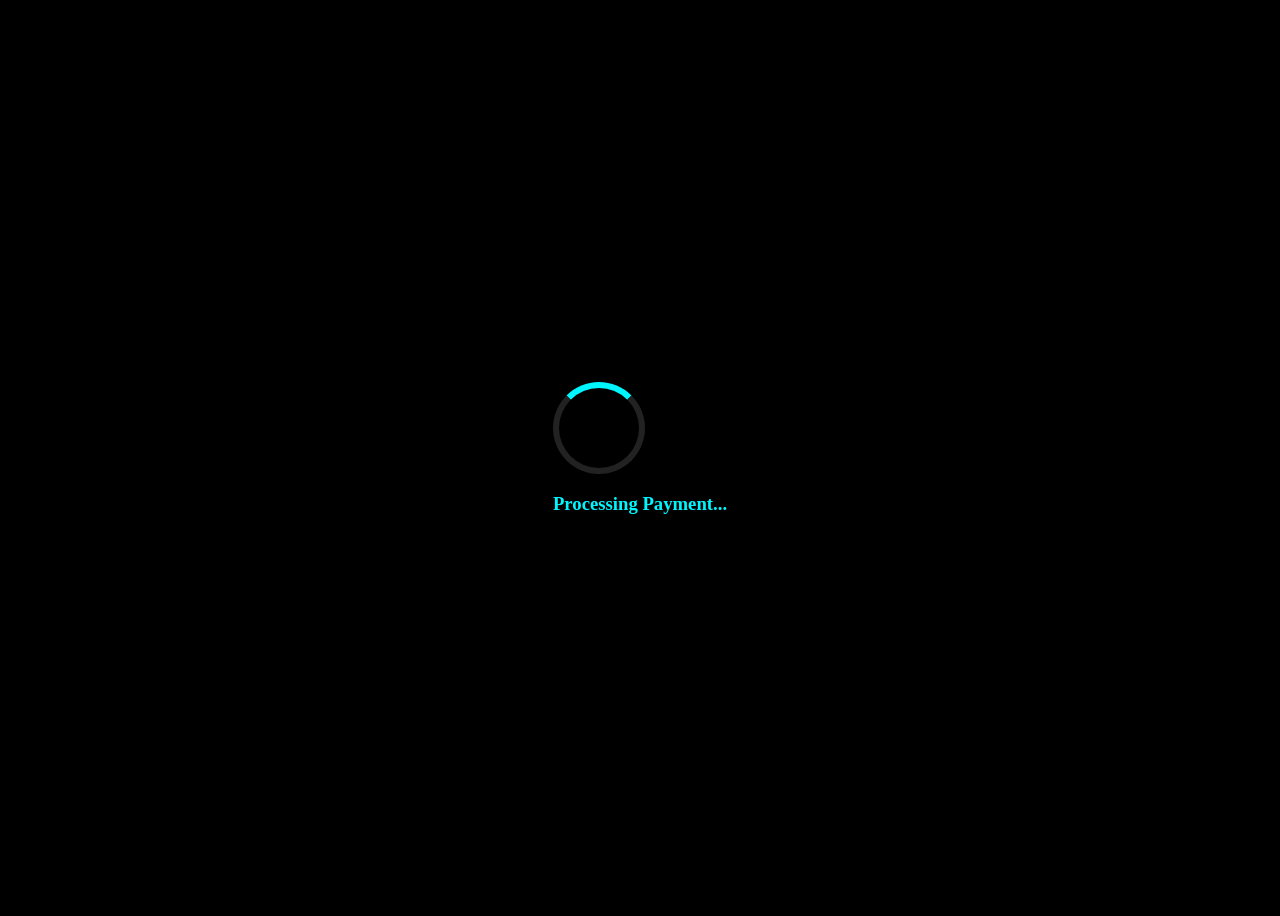
<file: frontend/gym/upi-processing.html>
<!DOCTYPE html>
<html>
<head>
<title>UPI Processing</title>
<style>
body{
background:#000;
color:#00f6ff;
display:flex;
justify-content:center;
align-items:center;
height:100vh;
font-family:Poppins;
}
.loader{
border:6px solid #222;
border-top:6px solid #00f6ff;
border-radius:50%;
width:80px;height:80px;
animation:spin 1s linear infinite;
}
@keyframes spin{100%{transform:rotate(360deg);}}
</style>
</head>
<body>

<div>
<div class="loader"></div>
<h3>Processing Payment...</h3>
</div>

<script>
setTimeout(()=>window.location.href="order-success.html",3000);
</script>

</body>
</html>
</file>
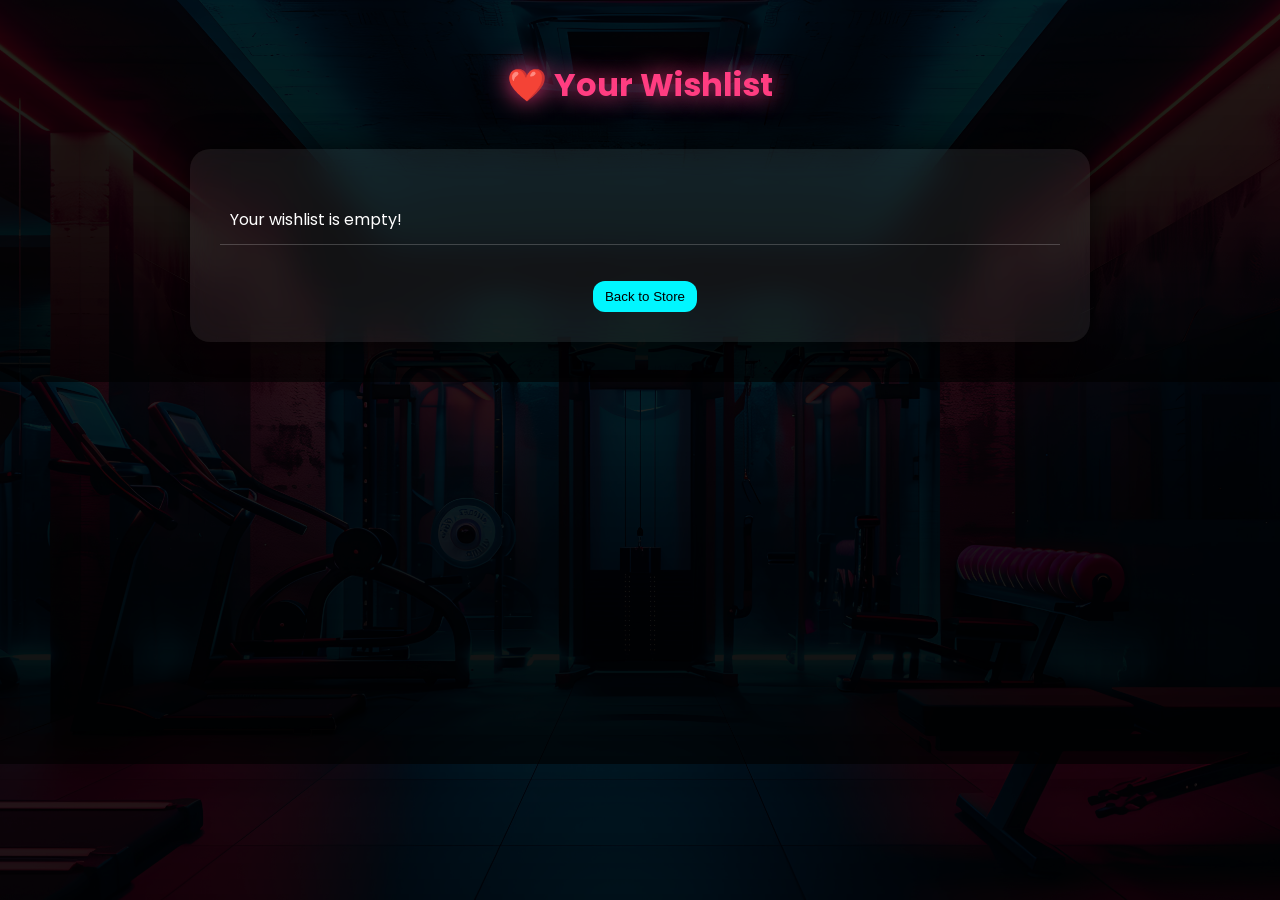
<file: frontend/gym/wishlist.html>
<!DOCTYPE html>
<html lang="en">
<head>
<meta charset="UTF-8">
<title>Wishlist - Gym Hub</title>
<link href="https://fonts.googleapis.com/css2?family=Poppins&display=swap" rel="stylesheet">
<style>
body{
    margin:0;
    font-family:'Poppins',sans-serif;
    background:linear-gradient(rgba(0,0,0,.85),rgba(0,0,0,.95)),url('hi.jpg') center/cover fixed;
    color:#fff;
    padding:40px 0;
}
.container{
    max-width:900px;
    margin:auto;
    text-align:center;
}
h1{
    color:#ff3d81;
    text-shadow:0 0 25px #ff3d81;
}
.list-box{
    background:rgba(255,255,255,.07);
    backdrop-filter:blur(16px);
    padding:30px;
    border-radius:20px;
    margin-top:40px;
    box-shadow:0 0 30px rgba(0,0,0,.6);
}
ul{list-style:none;padding:0;}
li{
    display:flex;
    justify-content:space-between;
    padding:12px 10px;
    border-bottom:1px solid rgba(255,255,255,.2);
    font-size:1em;
}
button{
    padding:8px 12px;
    margin-left:10px;
    border:none;
    border-radius:12px;
    cursor:pointer;
}
.remove-btn{background:#ff3d81;color:#fff;}
.remove-btn:hover{background:#ff6fa2;}
.back-btn{background:#00f6ff;color:#000;margin-top:20px;}
.back-btn:hover{background:#00c7cc;}
</style>
</head>
<body>

<div class="container">
<h1>❤️ Your Wishlist</h1>
<div class="list-box">
<ul id="wishlist-list"></ul>
<button class="back-btn" onclick="backToStore()">Back to Store</button>
</div>

<script>
function renderWishlist(){
    let wishlist = JSON.parse(localStorage.getItem("gymWishlist")) || [];
    const ul = document.getElementById("wishlist-list");
    ul.innerHTML = '';

    if(wishlist.length === 0){
        ul.innerHTML = "<li>Your wishlist is empty!</li>";
        return;
    }

    wishlist.forEach((item,index) => {
        const li = document.createElement("li");
        li.innerHTML = `${item.name} <span>₹${item.price}</span>`;
        const btn = document.createElement("button");
        btn.textContent = "Remove";
        btn.className = "remove-btn";
        btn.onclick = () => removeFromWishlist(index);
        li.appendChild(btn);
        ul.appendChild(li);
    });
}

function removeFromWishlist(index){
    let wishlist = JSON.parse(localStorage.getItem("gymWishlist")) || [];
    wishlist.splice(index,1);
    localStorage.setItem("gymWishlist", JSON.stringify(wishlist));
    renderWishlist();
}

function backToStore(){ window.location.href = "store.html"; }

renderWishlist();
</script>

</body>
</html>
</file>
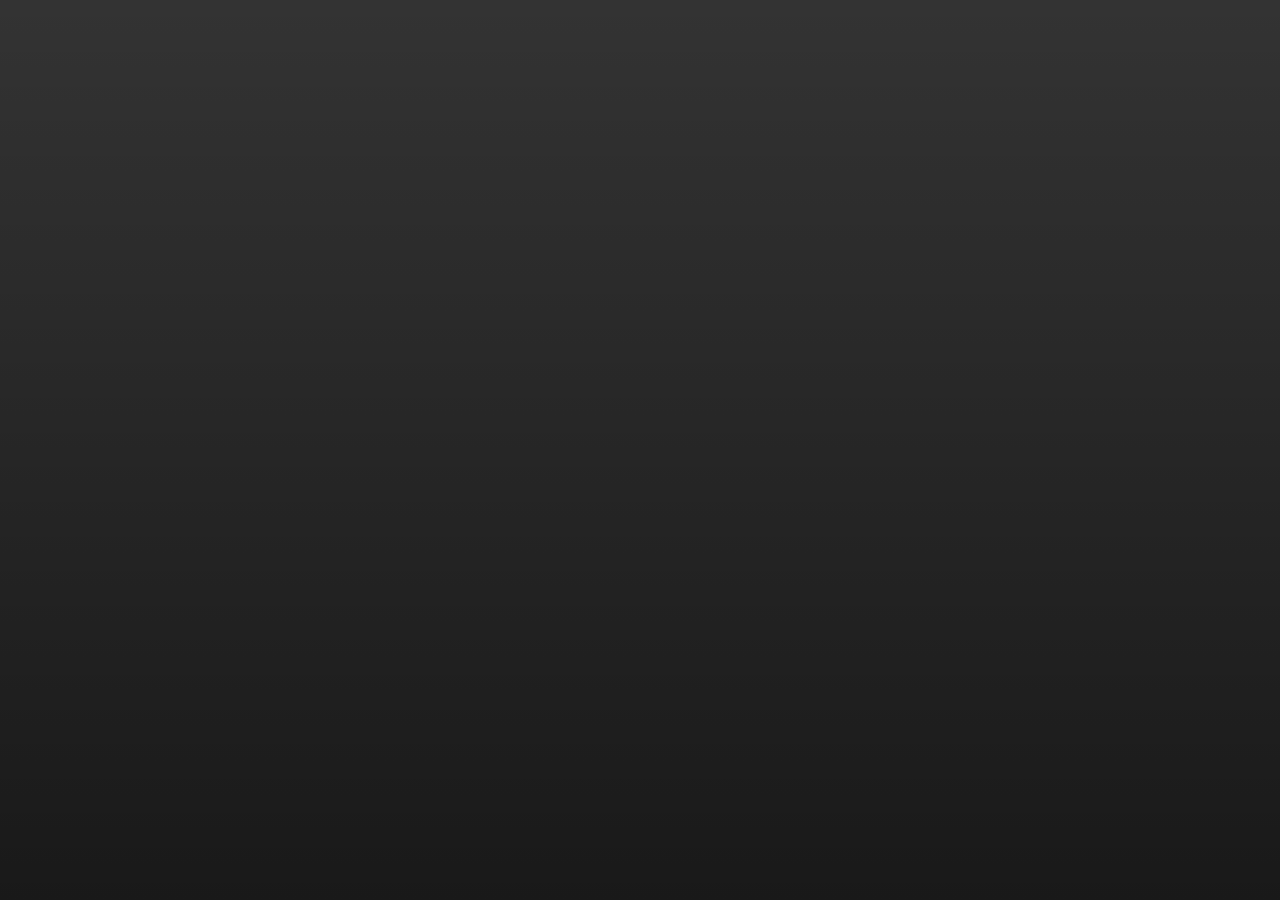
<file: frontend/gym/workout.html>
<!DOCTYPE html>
<html lang="en">
<head>
<meta charset="UTF-8">
<meta name="viewport" content="width=device-width, initial-scale=1.0">
<title>Gym Web App - Combat Training</title>
<link href="https://fonts.googleapis.com/css2?family=Poppins:wght@300;400;600;700&display=swap" rel="stylesheet">
<style>
/* ... Inheriting the aesthetic from your previous module ... */
body {
    margin: 0;
    font-family: 'Poppins', sans-serif;
    background: linear-gradient(rgba(0,0,0,0.85), rgba(0,0,0,0.95)),
                url('hi.jpg') no-repeat center center fixed;
    background-size: cover;
    color: #fff;
    padding: 20px;
}

.container-workout {
    max-width: 1000px;
    margin: auto;
    animation: fadeIn 1s ease-in;
}

@keyframes fadeIn { from { opacity: 0; } to { opacity: 1; } }

.module-title {
    text-align: center;
    font-size: 2.5em;
    color: #00f6ff;
    text-shadow: 0 0 20px #00f6ff, 0 0 40px rgba(0,246,255,0.4);
    letter-spacing: 3px;
    text-transform: uppercase;
}

h2 {
    color: #ff00ff;
    margin-top: 40px;
    text-shadow: 0 0 10px rgba(255,0,255,0.5);
    border-left: 5px solid #ff00ff;
    padding-left: 15px;
}

.plan-cards, .exercise-cards {
    display: flex;
    gap: 20px;
    flex-wrap: wrap;
    justify-content: center;
}

.plan-card, .exercise-card {
    background: rgba(255,255,255,0.07);
    backdrop-filter: blur(15px);
    padding: 20px;
    border-radius: 18px;
    width: 280px;
    text-align: center;
    border: 1px solid rgba(0,246,255,0.2);
    transition: 0.3s;
}

.plan-card:hover {
    border-color: #00f6ff;
    transform: translateY(-5px);
    box-shadow: 0 10px 30px rgba(0,246,255,0.2);
}

.plan-card.active-plan {
    border-color: #ff00ff;
    box-shadow: 0 0 25px rgba(255, 0, 255, 0.5);
    background: rgba(255, 0, 255, 0.08);
}
.plan-card.active-plan h3 {
    color: #ff00ff;
}
.plan-card.active-plan button {
    background: linear-gradient(135deg, #ff00ff, #e00070);
    color: #fff;
}

.plan-card h3 { color: #00f6ff; margin-bottom: 10px; }

.plan-card button, .personal-workout button {
    padding: 12px 20px;
    border: none;
    border-radius: 12px;
    background: linear-gradient(135deg, #00f6ff, #00bcd4);
    color: #000;
    font-weight: 700;
    cursor: pointer;
    text-transform: uppercase;
    transition: 0.3s;
}

.plan-card button:hover, .personal-workout button:hover {
    transform: scale(1.05);
    box-shadow: 0 0 20px #00f6ff;
}

.exercise-card img {
    width: 100%;
    height: 150px;
    object-fit: cover;
    border-radius: 12px;
    margin-bottom: 15px;
    border: 2px solid rgba(255,255,255,0.1);
}

#workout-result {
    margin-top: 25px;
    padding: 20px;
    background: rgba(0, 246, 255, 0.05);
    border: 1px dashed #00f6ff;
    border-radius: 18px;
}

ul { list-style: none; padding: 0; }
li {
    background: rgba(255,255,255,0.1);
    margin: 10px 0;
    padding: 12px;
    border-radius: 10px;
    border-right: 4px solid #ff00ff;
}
</style>
</head>
<body>

<div class="container-workout">
    <div style="text-align: left; margin-bottom: 20px;">
        <a href="dashboard.html" style="display: inline-block; color: #00f6ff; text-decoration: none; font-size: 0.9em; font-weight: 600; letter-spacing: 1.5px; text-transform: uppercase; border: 1px solid rgba(0,246,255,0.3); padding: 8px 16px; border-radius: 12px; background: rgba(0,246,255,0.05); transition: 0.3s;">&larr; Command Dashboard</a>
    </div>

    <h1 class="module-title">Workout & Traning</h1>

    <div class="workout-plans">
        <h2>Choose Your plan</h2>
        <div id="plan-status-msg" style="text-align: center; margin-bottom: 15px; font-weight: 600; min-height: 24px; color: #00f6ff;"></div>
        <div class="plan-cards">
            <div class="plan-card" data-plan="Rank E: Novice">
                <h3>beginner</h3>
                <p>Lay the foundation. Build core stability and master the basics.</p>
                <button onclick="selectPlan('Rank E: Novice', 'Lay the foundation. Build core stability and master the basics.')">select plan</button>
            </div>
            <div class="plan-card" data-plan="Rank C: Warrior">
                <h3>intermediate</h3>
                <p>Intense conditioning. Break your limits and forge iron strength.</p>
                <button onclick="selectPlan('Rank C: Warrior', 'Intense conditioning. Break your limits and forge iron strength.')">select plan</button>
            </div>
            <div class="plan-card" data-plan="Rank S: Titan">
                <h3>Advanced</h3>
                <p>Extreme hypertrophy. Maximum load for absolute physical dominance.</p>
                <button onclick="selectPlan('Rank S: Titan', 'Extreme hypertrophy. Maximum load for absolute physical dominance.')">select plan</button>
            </div>
        </div>
    </div>

    <div class="exercise-library">
        <h2>Workouts</h2>
        <div class="exercise-cards" id="exercise-cards">
        </div>
    </div>

    <div class="personal-workout" style="text-align: center; margin-top: 50px;">
        <h2>Workout Generator</h2>
        <p>System will analyze your rank and generate a high-intensity routine.</p>
        <button onclick="generateWorkout()">Generate</button>
        <div id="workout-result"></div>
    </div>

</div>

<script src="script.js"></script>
<script>
// Check Authentication on load
if (!window.GymApi || !GymApi.isAuthenticated()) {
    window.location.href = 'index.html';
}

// Exercise library data with more "powerful" naming
const exercises = [
    {name: "Pushups", img: "push.jpeg"},
    {name: "Squats", img: "squats.jpeg"},
    {name: "Plank", img: "plank.jpeg"},
    {name: "Lunges", img: "lunge.jpeg"},
    {name: "Burpees", img: "bur.jpeg"}
];

// Load exercises
const exerciseContainer = document.getElementById('exercise-cards');
exercises.forEach(ex => {
    const card = document.createElement('div');
    card.className = 'exercise-card';
    card.innerHTML = `<img src="${ex.img}" alt="${ex.name}"><p style="font-weight:600; color:#00f6ff;">${ex.name}</p>`;
    exerciseContainer.appendChild(card);
});

let selectedPlan = "";

function highlightActivePlan(planName) {
    const cards = document.querySelectorAll('.plan-card');
    cards.forEach(card => {
        const cardPlan = card.getAttribute('data-plan');
        const btn = card.querySelector('button');
        if (cardPlan && cardPlan.toLowerCase() === planName.toLowerCase()) {
            card.classList.add('active-plan');
            if (btn) btn.textContent = 'ACTIVE PROTOCOL';
        } else {
            card.classList.remove('active-plan');
            if (btn) btn.textContent = 'SELECT PLAN';
        }
    });
}

// Load saved workout plan from backend
async function loadSavedPlan() {
    const statusMsg = document.getElementById('plan-status-msg');
    try {
        const plan = await GymApi.getWorkoutPlan();
        if (plan && plan.planName) {
            selectedPlan = plan.planName;
            highlightActivePlan(plan.planName);
            statusMsg.textContent = `[CURRENT PROTOCOL]: ${plan.planName} (Active)`;
        }
    } catch (err) {
        console.warn('Could not load workout plan:', err);
    }
}

async function selectPlan(plan, description = ''){
    const statusMsg = document.getElementById('plan-status-msg');
    statusMsg.style.color = '#00f6ff';
    statusMsg.textContent = `[SYNCING]: Synchronizing ${plan} Protocol with server...`;

    try {
        const saved = await GymApi.saveWorkoutPlan(plan, description);
        if (saved) {
            selectedPlan = saved.planName;
            highlightActivePlan(saved.planName);
            statusMsg.style.color = '#00f6ff';
            statusMsg.textContent = `[SYSTEM]: ${saved.planName} Protocol Synchronized & Saved!`;
            setTimeout(() => {
                statusMsg.textContent = `[CURRENT PROTOCOL]: ${saved.planName} (Active)`;
            }, 3000);
        }
    } catch (err) {
        statusMsg.style.color = '#ff0055';
        statusMsg.textContent = `[ERROR]: Failed to save plan: ${err.message || 'Server error'}`;
    }
}

function generateWorkout(){
    if(!selectedPlan){
        alert("[ERROR]: Select a Training Rank before initiating daily quest!");
        return;
    }

    let routineConfig;
    const planLower = selectedPlan.toLowerCase();

    if (planLower.includes("novice") || planLower.includes("beginner") || planLower.includes("rank e")) {
        routineConfig = {
            level: "Novice Protocol (Foundations)",
            exercises: [
                { name: "Pushups", prescription: "3 Sets x 10 Reps &bull; Focus on controlled tempo" },
                { name: "Squats", prescription: "3 Sets x 12 Reps &bull; Full depth and knee alignment" },
                { name: "Plank", prescription: "3 Sets x 30s Hold &bull; Core contraction" }
            ],
            rest: "60-75s rest between sets. Priority: Technique over speed.",
            note: "Rule-Based System Calibration: Standard Foundation Profile"
        };
    } else if (planLower.includes("warrior") || planLower.includes("intermediate") || planLower.includes("rank c")) {
        routineConfig = {
            level: "Warrior Protocol (Conditioning)",
            exercises: [
                { name: "Burpees", prescription: "4 Sets x 12 Reps &bull; Explosive push-off" },
                { name: "Lunges", prescription: "4 Sets x 12 Reps/leg &bull; Strict upright torso" },
                { name: "Pushups", prescription: "4 Sets x 15 Reps &bull; Chest to floor" },
                { name: "Plank", prescription: "4 Sets x 45s Hold &bull; Active abdominal bracing" }
            ],
            rest: "45s rest between sets. Priority: High intensity & cardiovascular output.",
            note: "Rule-Based System Calibration: Enhanced Conditioning Profile"
        };
    } else {
        routineConfig = {
            level: "Titan Protocol (Hypertrophy & Failure)",
            exercises: [
                { name: "Pushups", prescription: "5 Sets to Mechanical Failure &bull; Deficit tempo" },
                { name: "Squats", prescription: "5 Sets x 20 Reps &bull; Continuous tension" },
                { name: "Burpees", prescription: "5 Sets x 15 Reps &bull; Maximum velocity" },
                { name: "Lunges", prescription: "4 Sets x 16 Reps/leg &bull; Heavy burn" },
                { name: "Plank", prescription: "4 Sets x 60s Hold &bull; Peak isometric tension" }
            ],
            rest: "90s rest between sets. Priority: Overload, failure, and physical resilience.",
            note: "Rule-Based System Calibration: Advanced Hypertrophy Profile"
        };
    }

    const resultDiv = document.getElementById('workout-result');
    resultDiv.innerHTML = `
        <h3 style="color:#ff00ff; margin-bottom:10px;">Quest Active: ${selectedPlan}</h3>
        <p style="color:#00f6ff; font-size:0.9em; margin-bottom:15px; font-weight:600;">${routineConfig.level} &bull; ${routineConfig.note}</p>
        <ul>` +
        routineConfig.exercises.map(ex => `<li><span style="color:#00f6ff;">▶</span> <strong>${ex.name}</strong> &mdash; <span style="color:#ddd;">${ex.prescription}</span></li>`).join('') +
        `</ul>
        <p style="margin-top:15px; font-style:italic; color:#ccc;">${routineConfig.rest}</p>
        <p style="margin-top:10px; font-size:0.82em; color:#00f6ff; letter-spacing:0.5px;">⚡ Suggestion only; not medical advice. Consult a fitness professional.</p>`;
}

// Initial plan load
loadSavedPlan();
</script>

</body>
</html>
</file>
